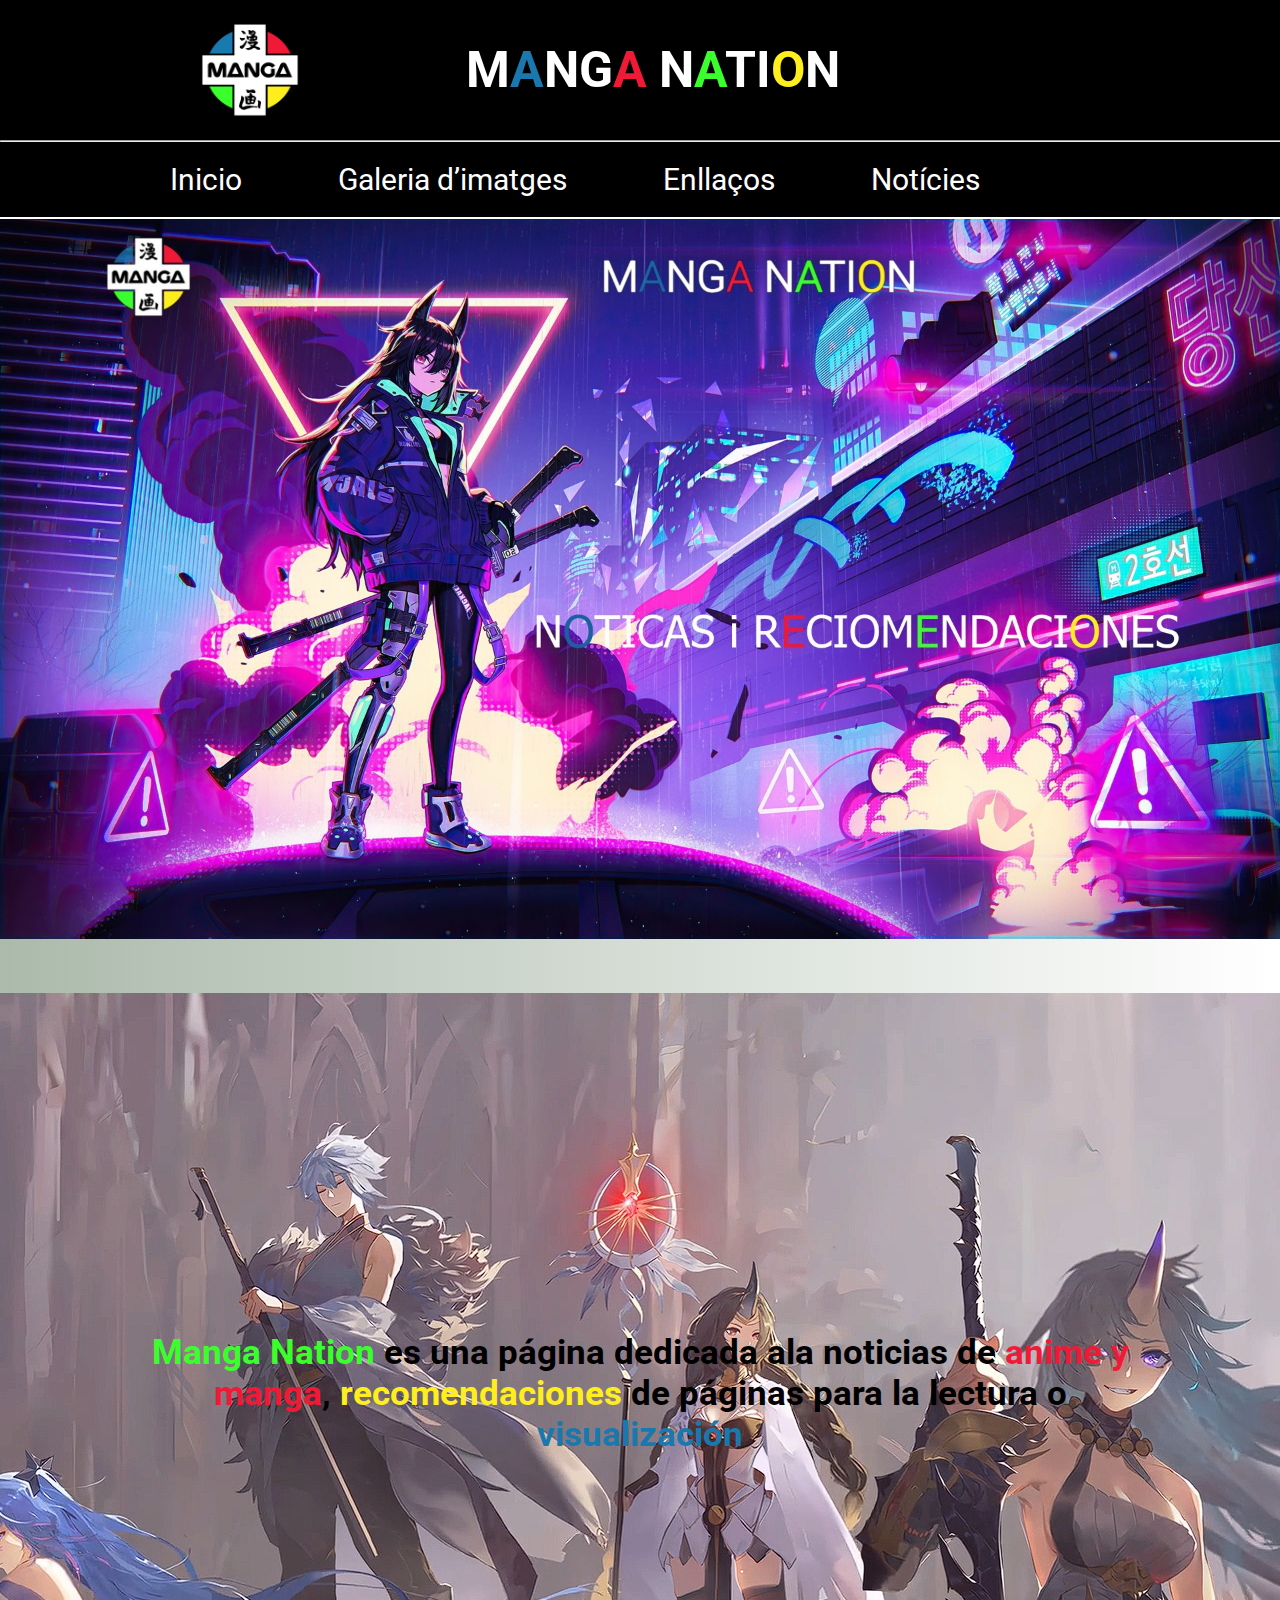
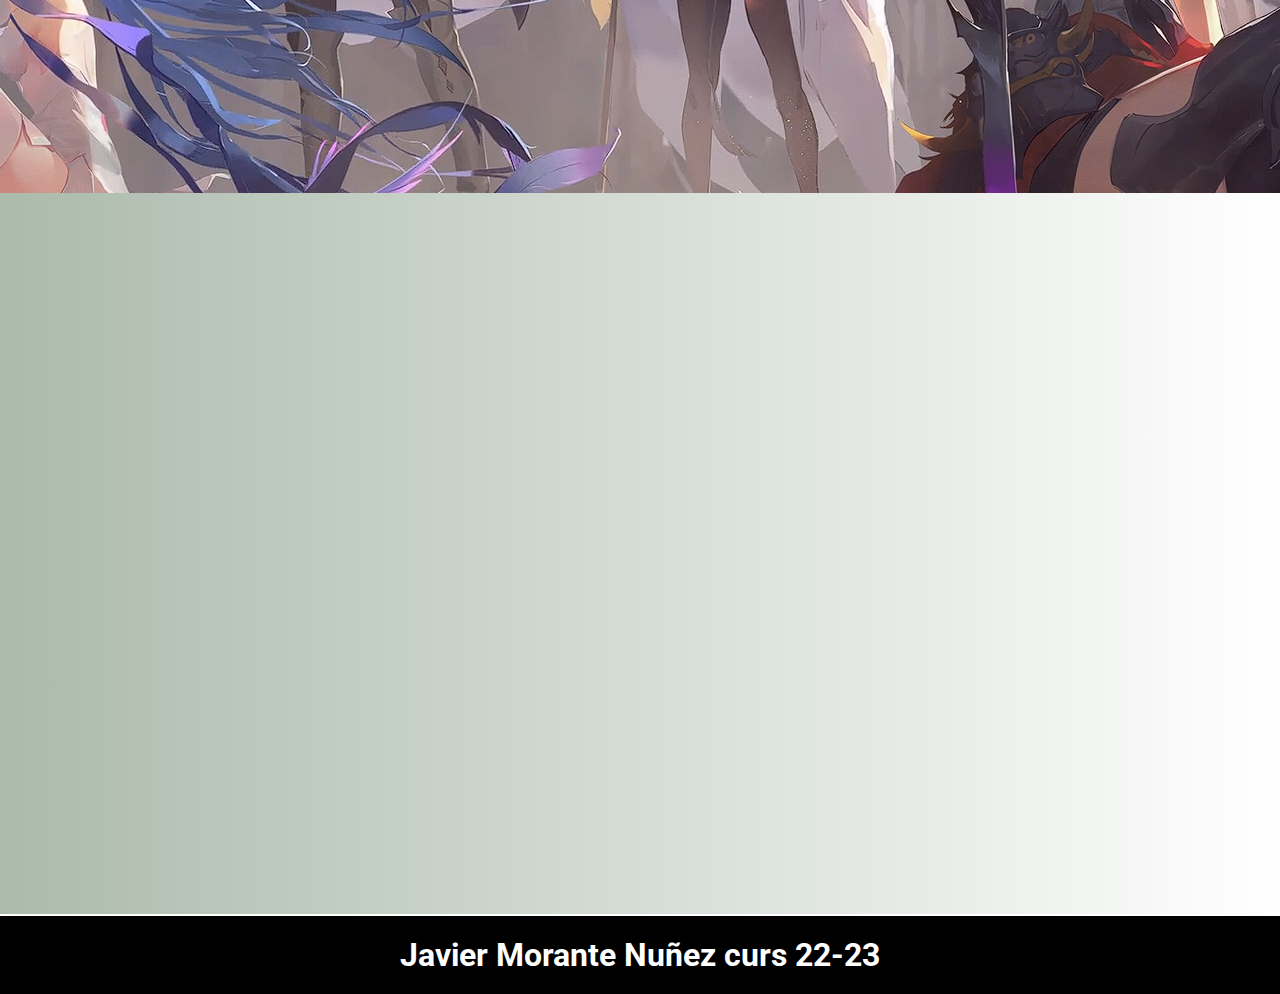
<file: Moduls/M04-LlenguatgeDeMarques/Html_iframes/index.html>
﻿<!DOCTYPE html>
<html lang="es">
<head>
    <meta charset="UTF-8">
    <meta http-equiv="X-UA-Compatible" content="IE=edge">
    <meta name="viewport" content="width=device-width, initial-scale=1.0">
    <title>Manga Nation</title>
    <link rel="stylesheet" href="global_syle.css">
    <link rel="shortcut icon" href="img/logo.png" type="image/x-icon">
    <script src="change.js"></script>
</head>
<body>
    <header id="inici">
        <img src="img/logoe.png" alt="logo" class="logo">
        <h1  class="tittle">M<span class="s1">a</span>ng<span class="s2">a</span> N<span class="s3">a</span>ti<span class="s4">o</span>n</h1>
    </header>
    <hr>
    <nav>
        <ul class="menu">
            <li class="menu_item"><a href="#inici" class="menu_link1" onclick="iniciv()">Inicio</a></li>
            <li class="menu_item"><a href="#inici" class="menu_link2" onclick="galeryv()">Galeria d’imatges</a></li>
            <li class="menu_item"><a href="#inici" class="menu_link3" onclick="enllv()">Enllaços</a></li>
            <li class="menu_item"><a href="#inici" class="menu_link4" onclick="noticiv()">Notícies</a></li>
        </ul>
    </nav>
    <main>
        <iframe src="./ifrmas/inicio/inicio.html" frameborder="0" class="inicio" id="inicio" style="display: block;"></iframe>
        <iframe src="./ifrmas/galery/galery.html" frameborder="0" class="galery" id="galery" style="display: none;"></iframe>
        <iframe src="./ifrmas/enllaços/enllaços.html" frameborder="0" class="enlla" id="enlla" style="display: none;"></iframe>
        <iframe src="./ifrmas/noti/noti.html" frameborder="0" class="notici" id="notici" style="display: none;"></iframe>
    </main>
    <footer>
        <div class="footc">
            <h1>Javier Morante Nuñez curs 22-23</h1>
        </div>
    </footer>
    <script src="change.js"></script>
</body>
</html>
</file>
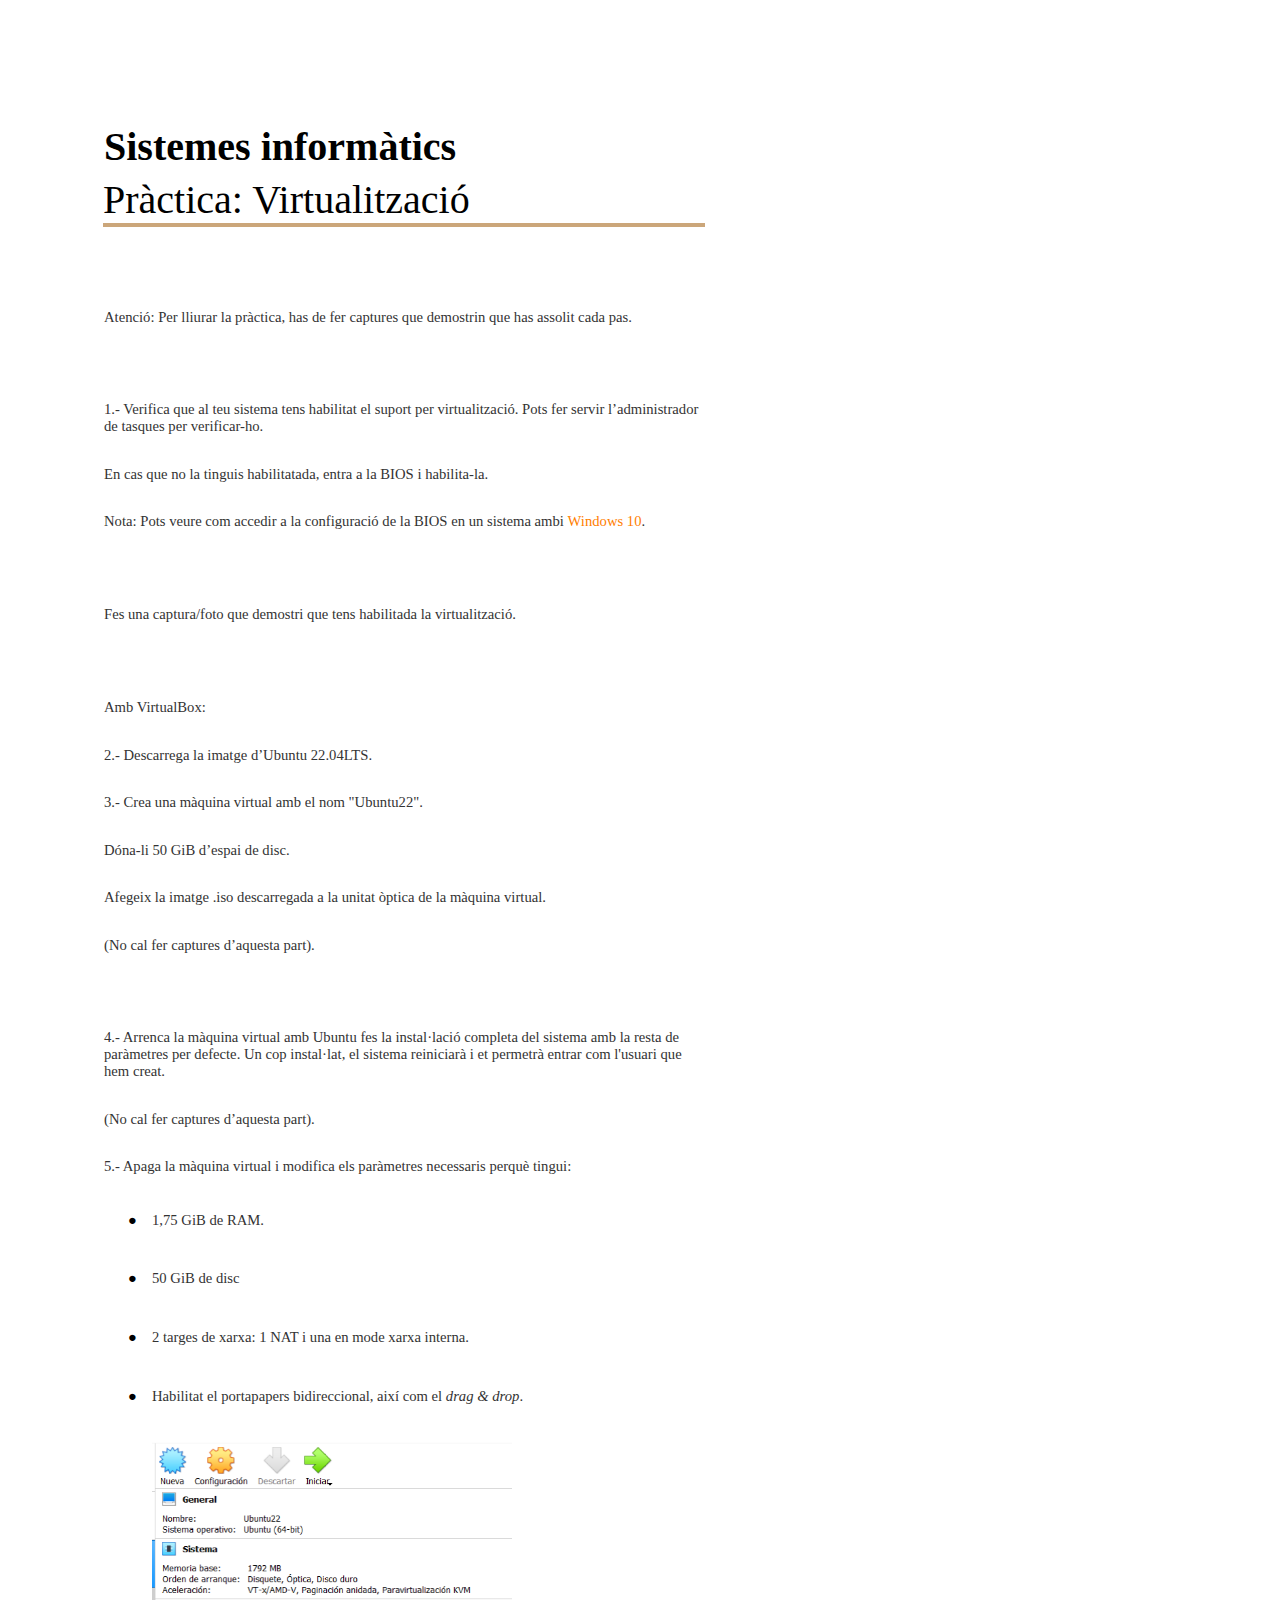
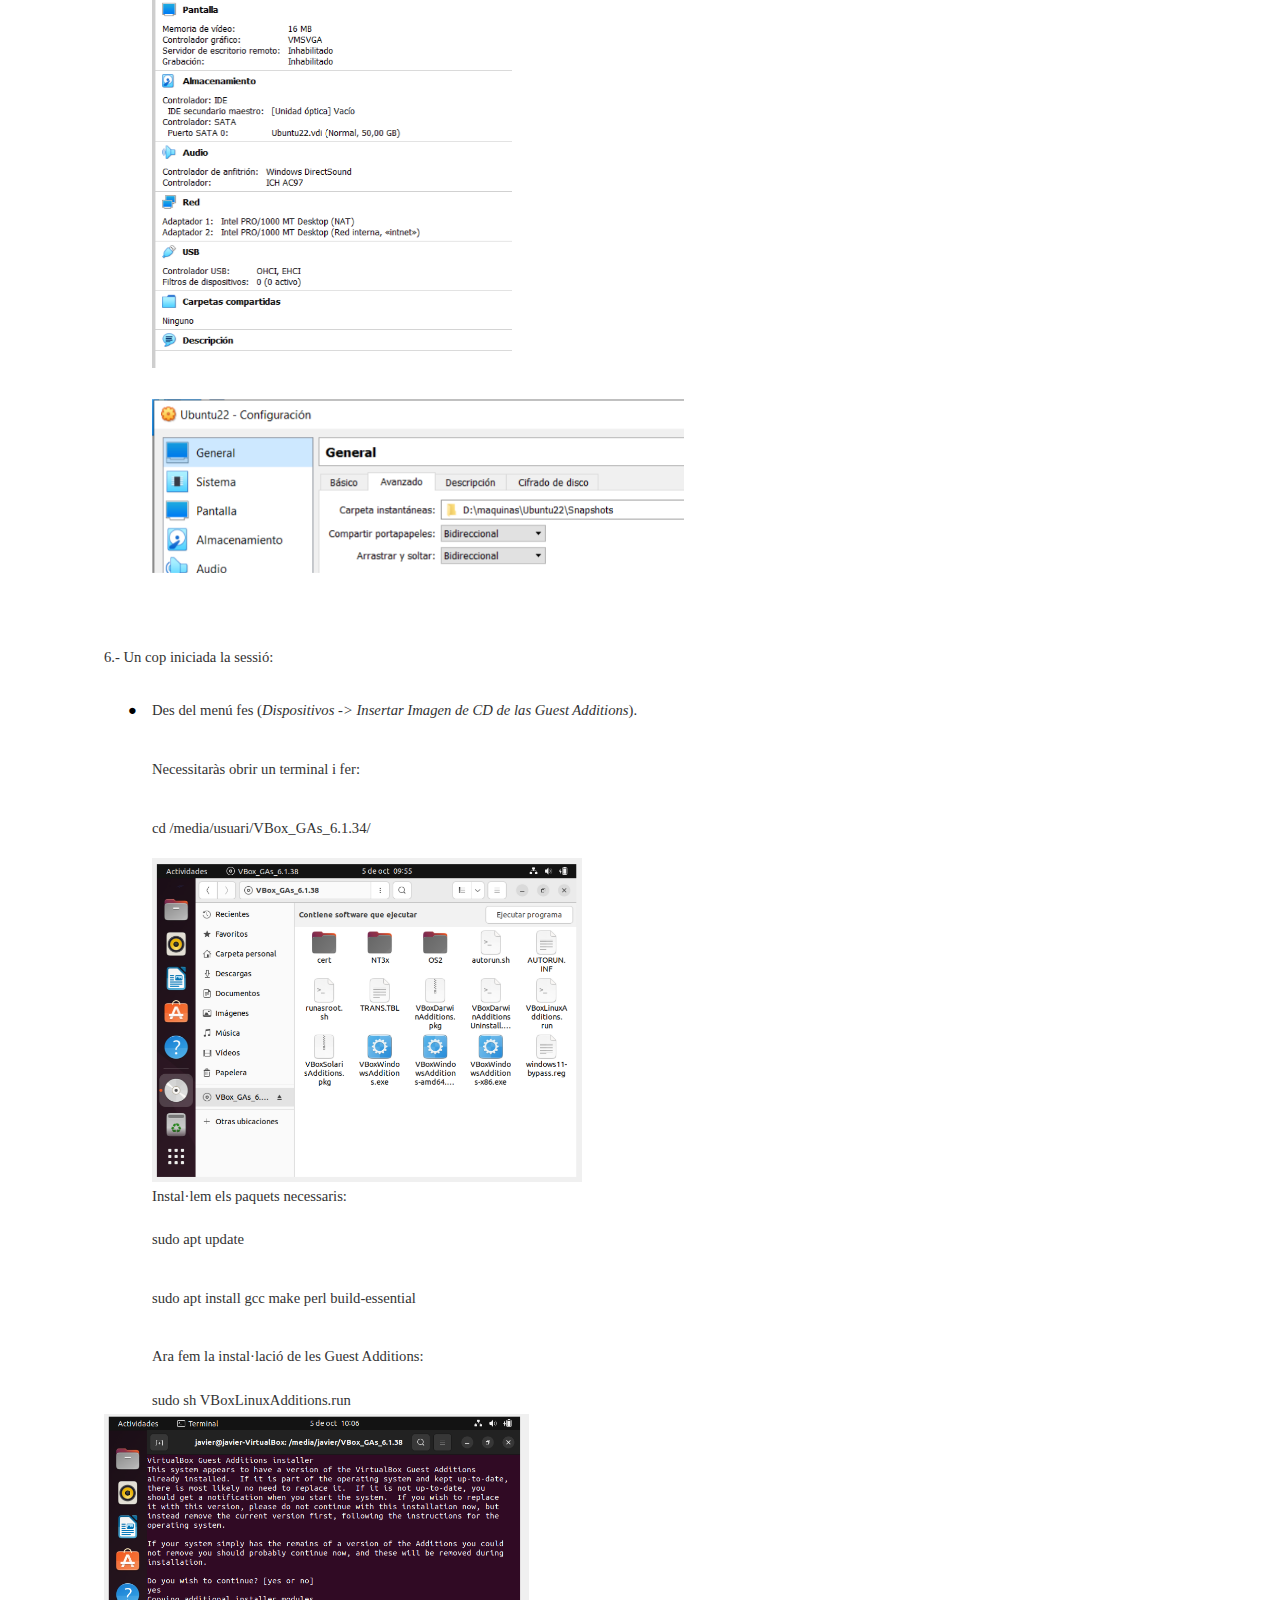
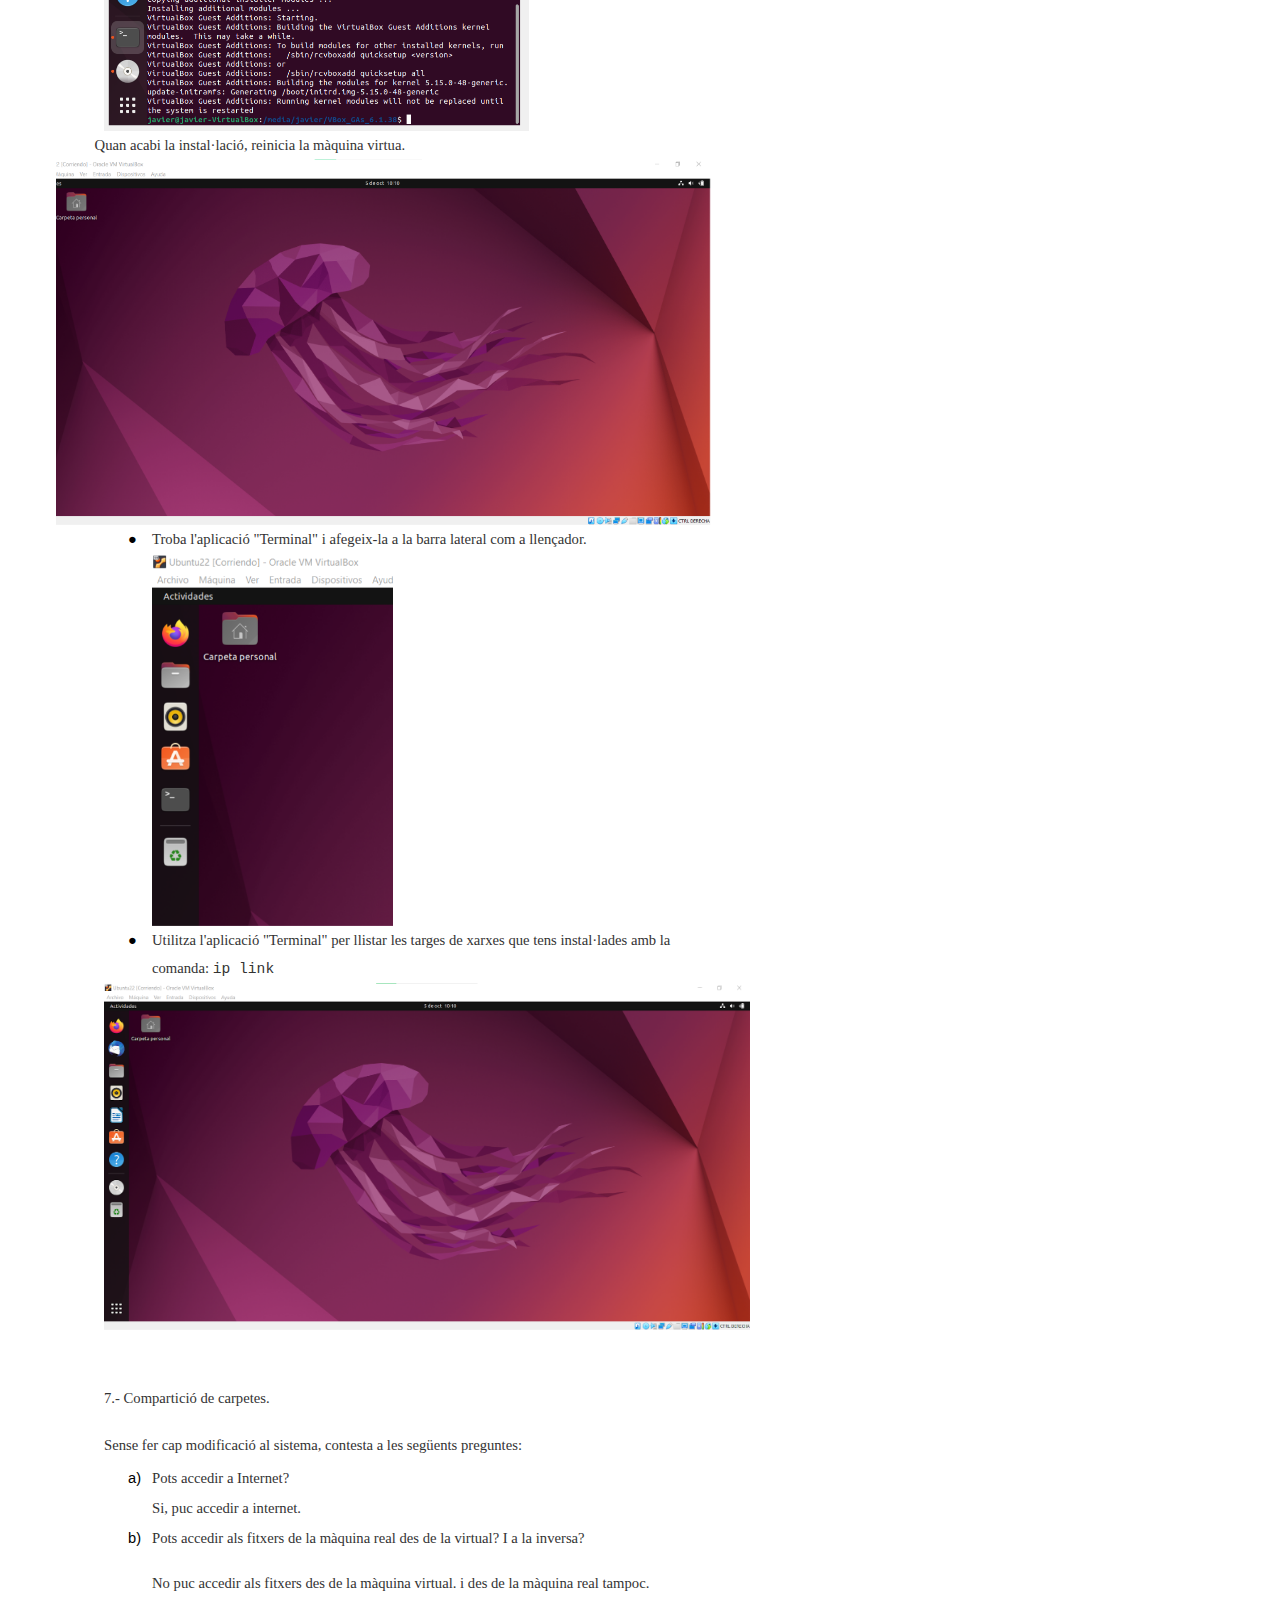
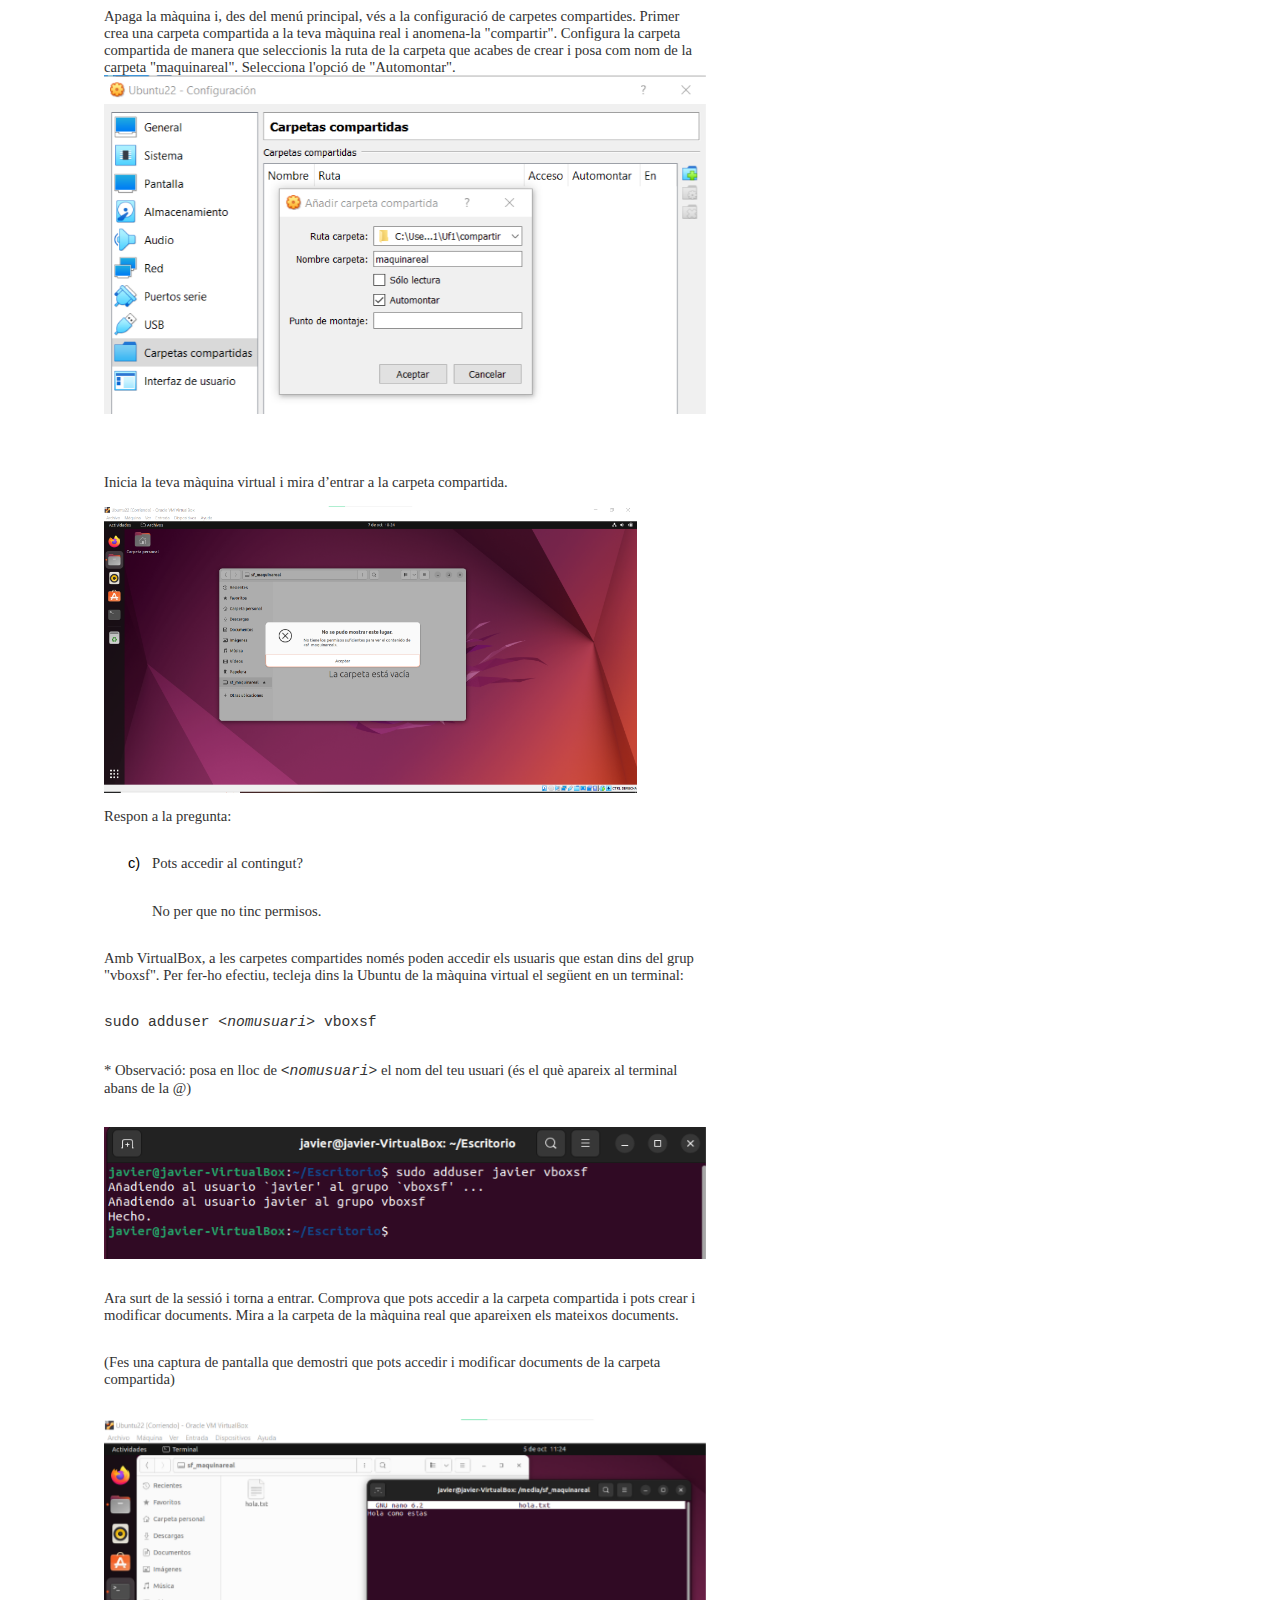
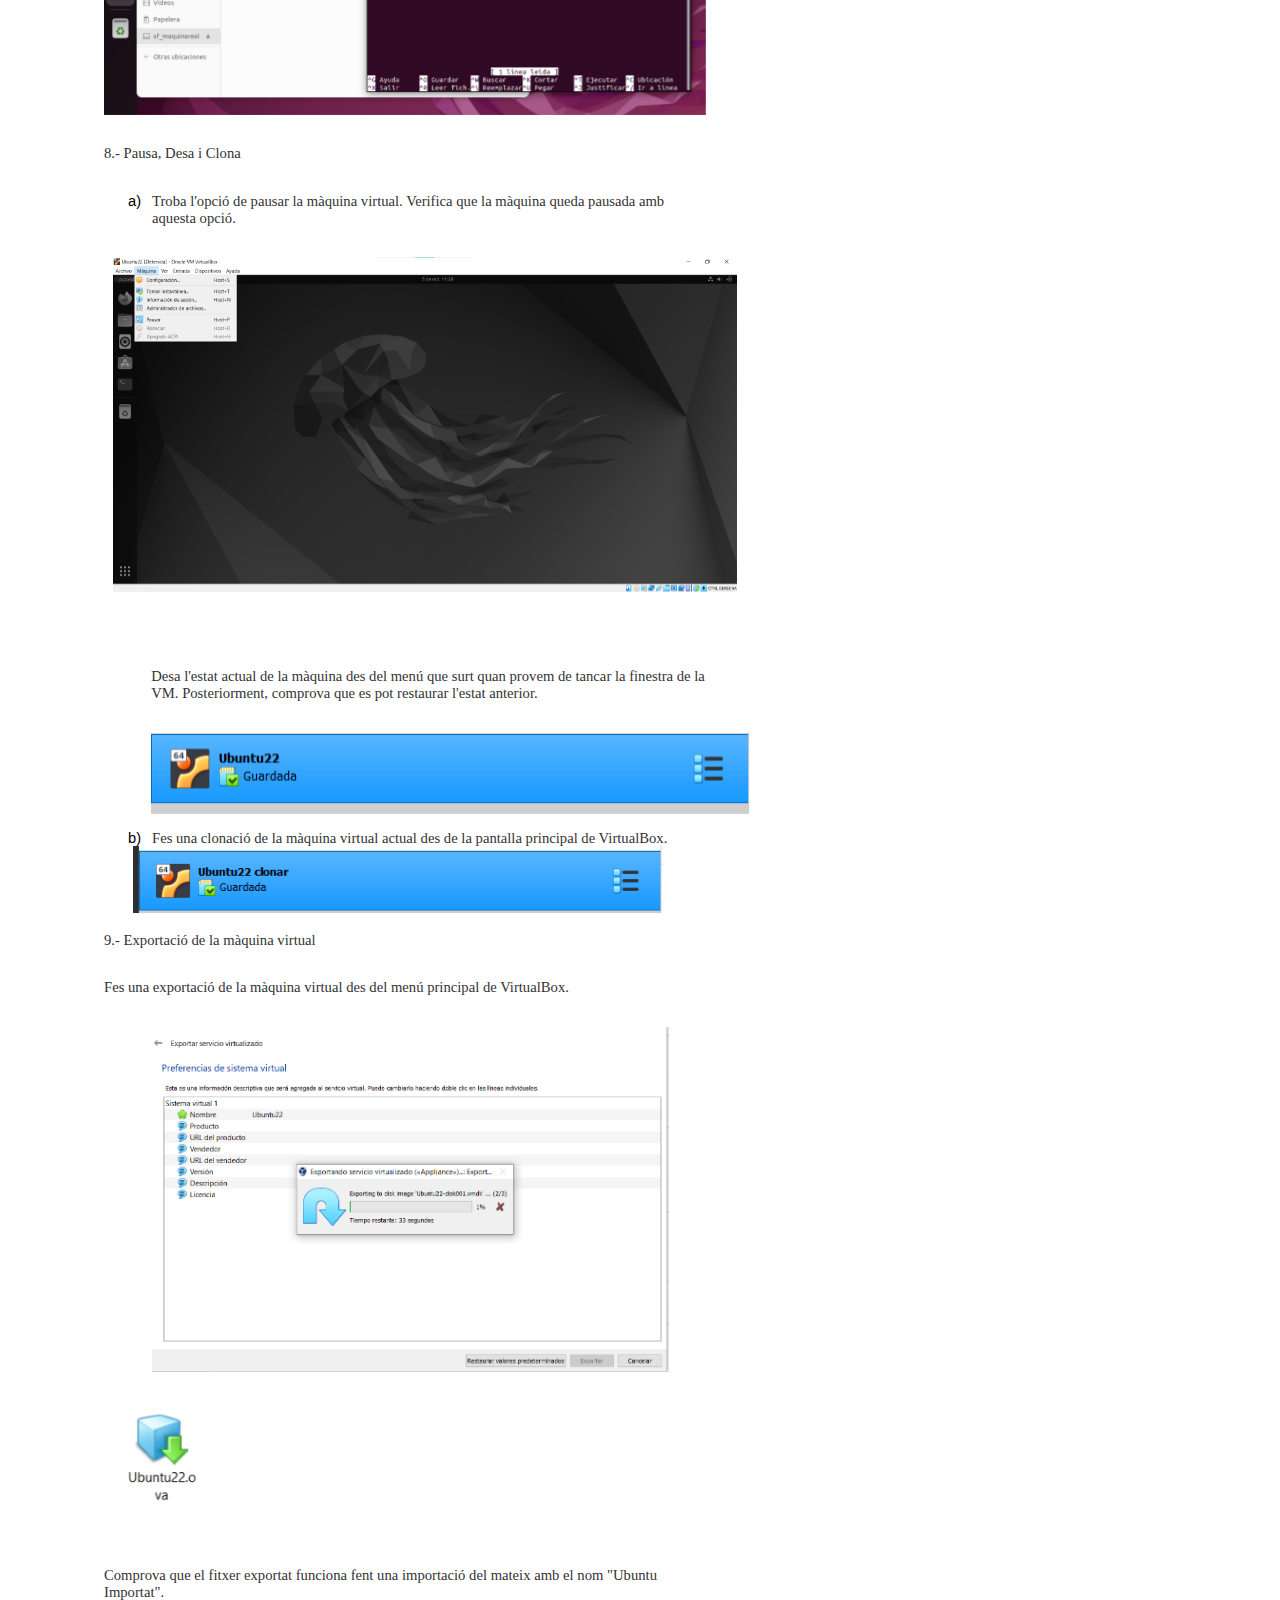
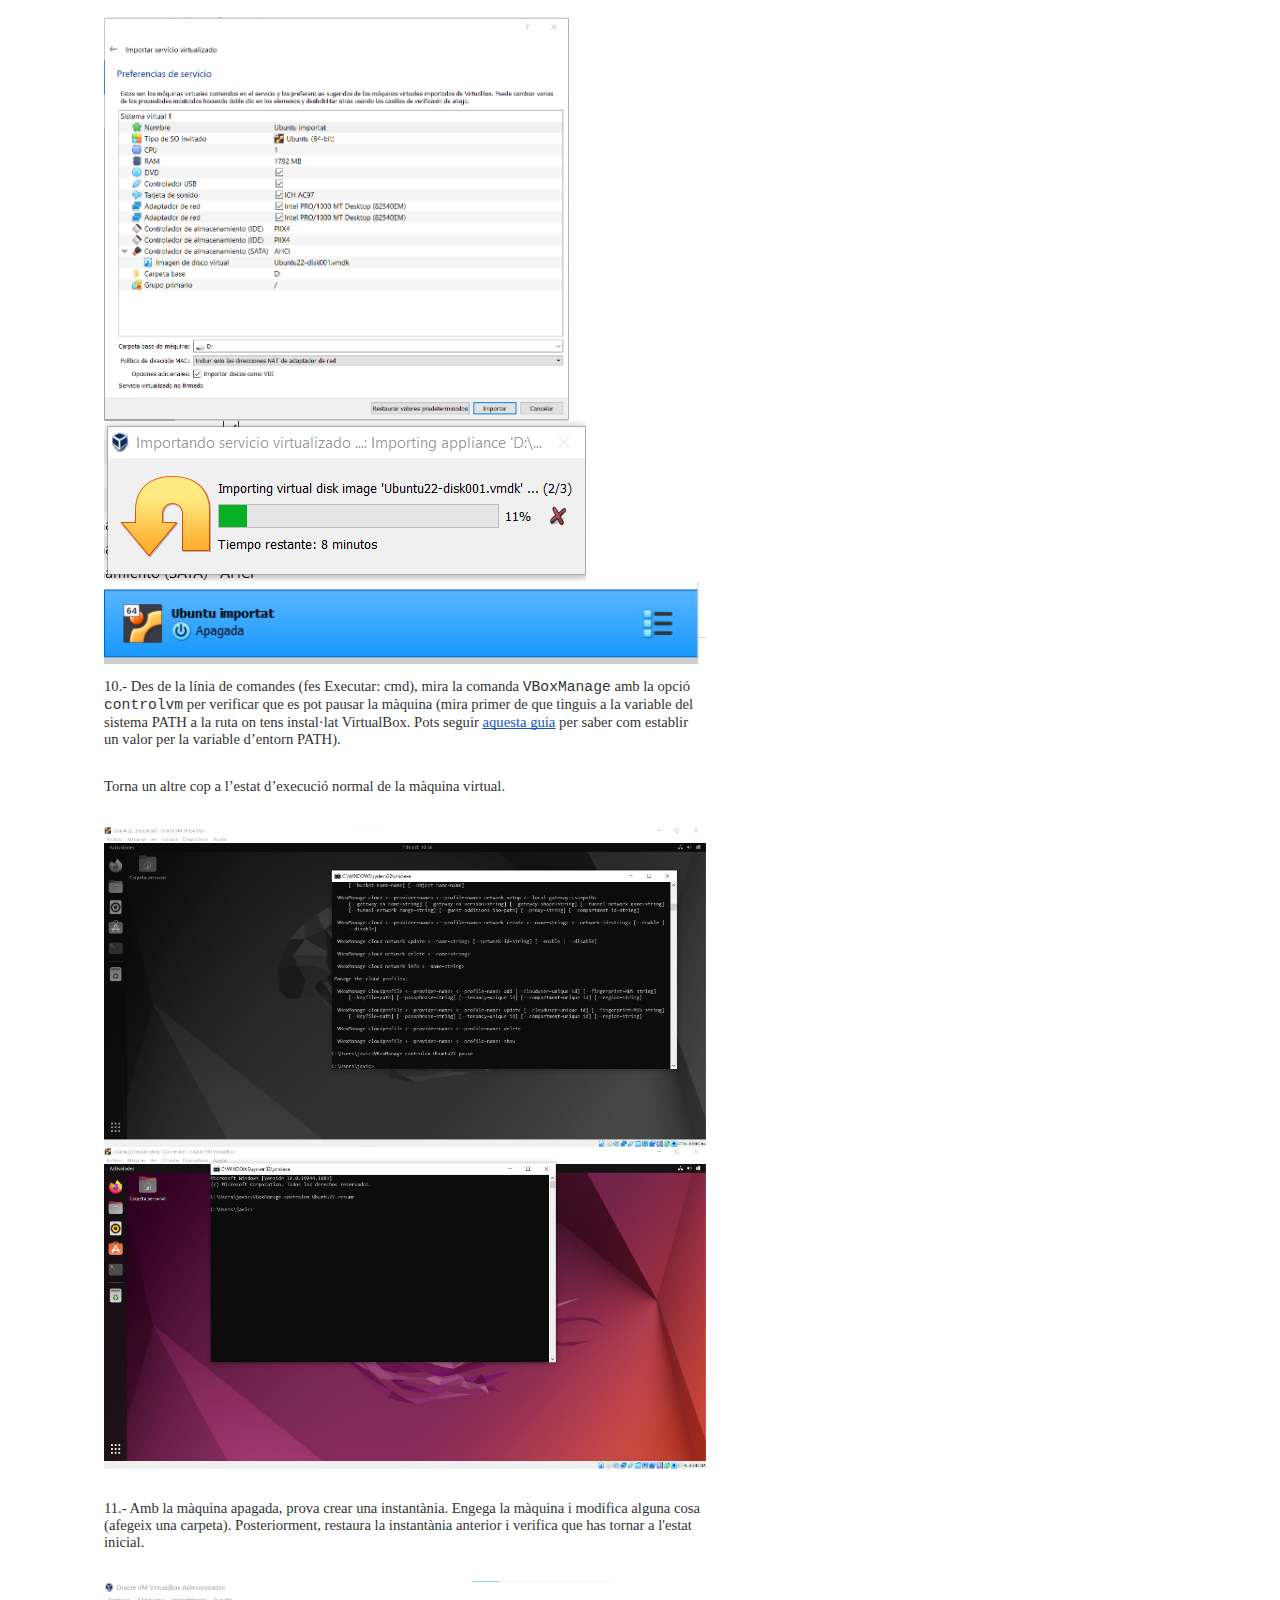
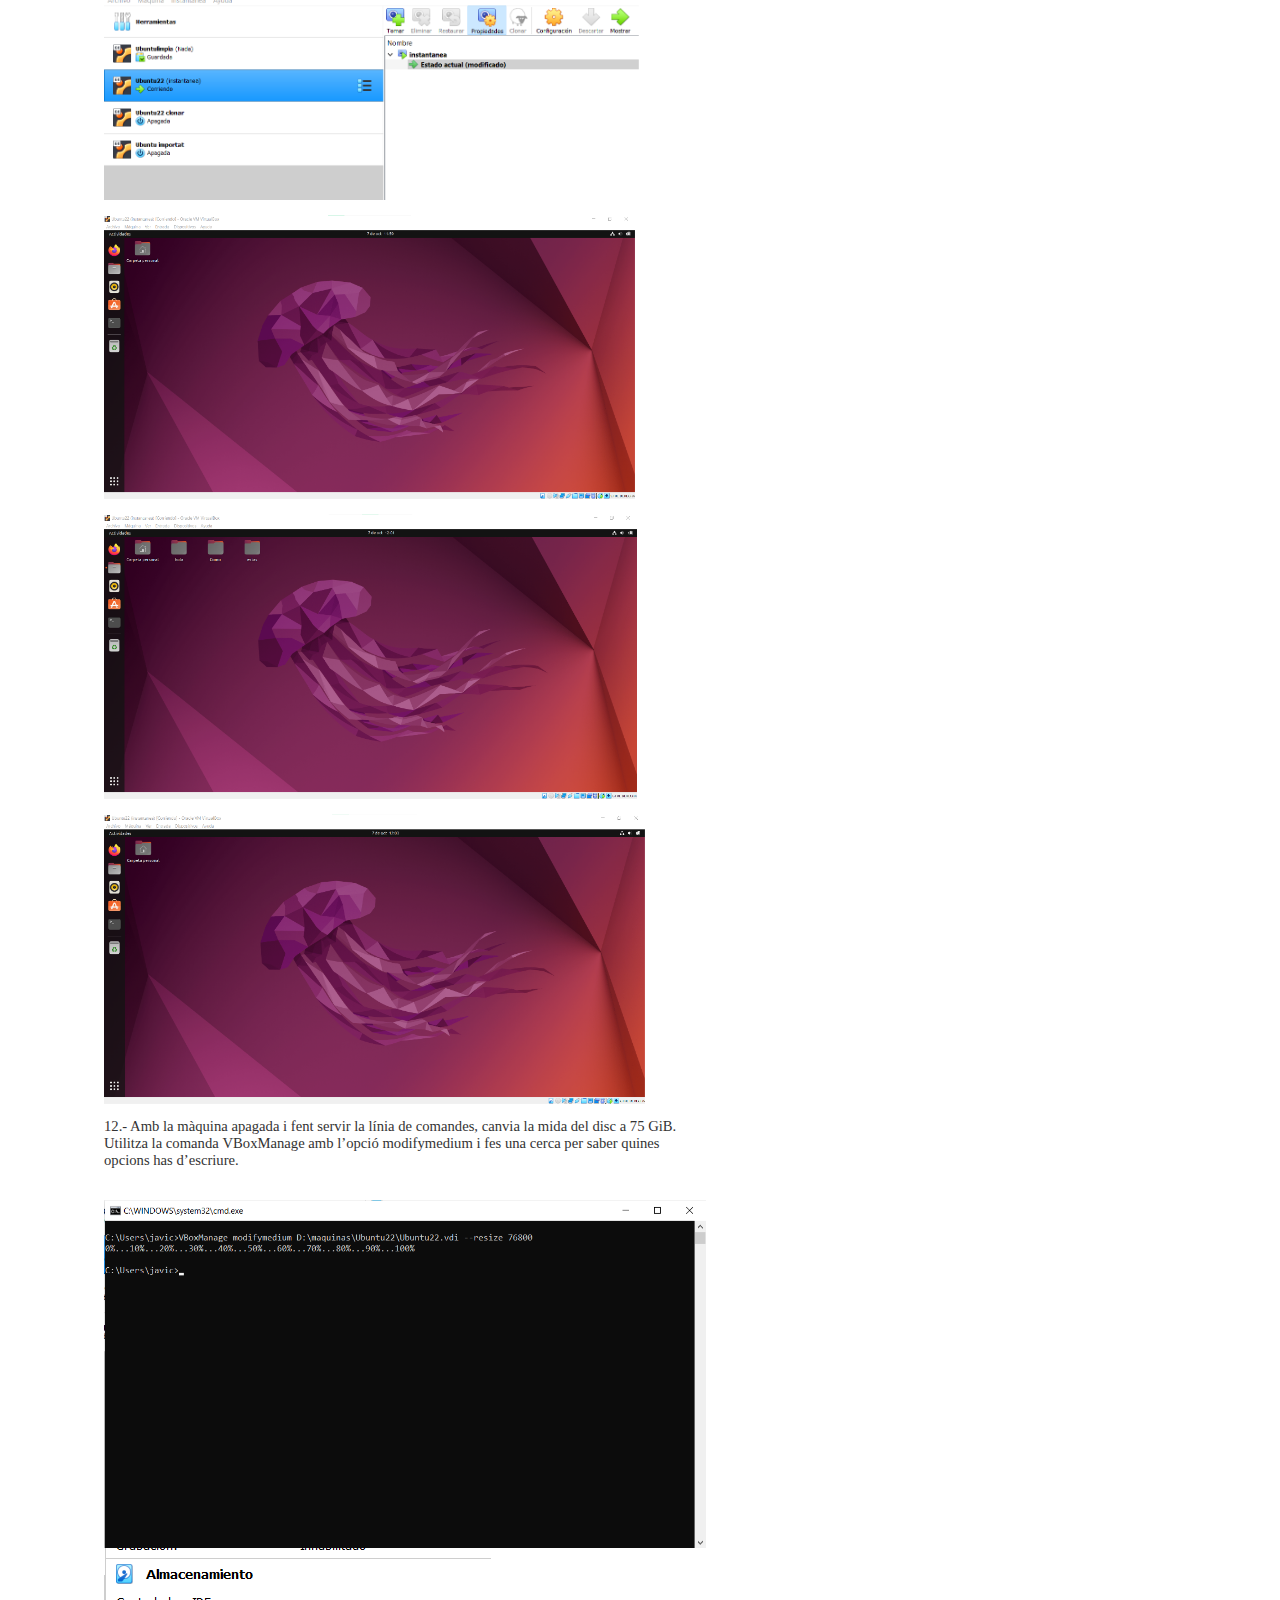
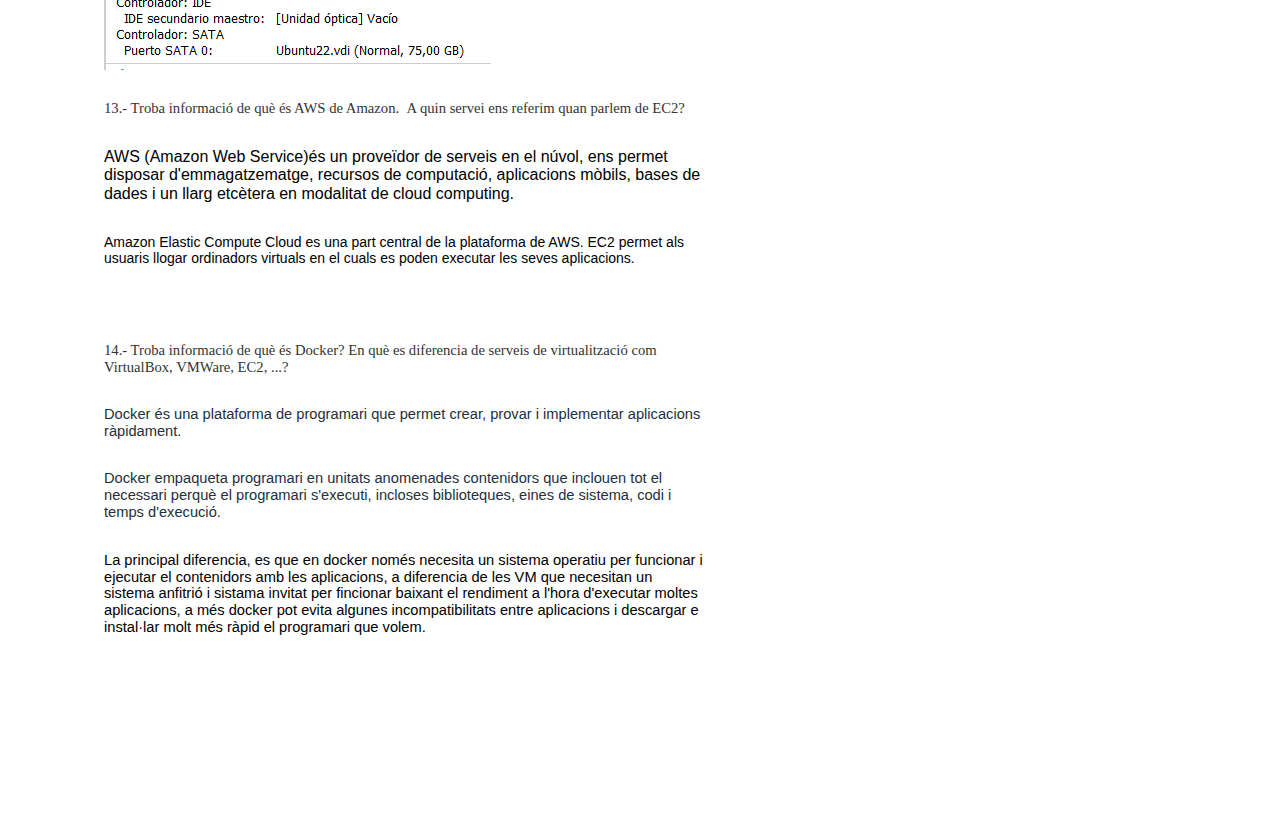
<file: Moduls/M01-SistemasInformatics/UF1/Virtualizacion/Practica_Virtualitzacio.html>
<html><head><meta content="text/html; charset=UTF-8" http-equiv="content-type"><style type="text/css">@import url('https://themes.googleusercontent.com/fonts/css?kit=chteh0fSOiSrmusp8u43YB6aDIeaa5z0r7Tn6H_yW4lUn7Vh0SifPOmIMA97krh6XxuTLnSKRy23hsP74xcROQ');ul.lst-kix_m84nru5275cs-6{list-style-type:none}ul.lst-kix_m84nru5275cs-7{list-style-type:none}ul.lst-kix_m84nru5275cs-8{list-style-type:none}.lst-kix_gzhu85120g54-1>li:before{content:"\0025cb  "}.lst-kix_gzhu85120g54-0>li:before{content:"\0025cf  "}.lst-kix_gzhu85120g54-4>li:before{content:"\0025cb  "}ul.lst-kix_m84nru5275cs-0{list-style-type:none}ul.lst-kix_m84nru5275cs-1{list-style-type:none}.lst-kix_gzhu85120g54-3>li:before{content:"\0025cf  "}ul.lst-kix_m84nru5275cs-2{list-style-type:none}ul.lst-kix_m84nru5275cs-3{list-style-type:none}ul.lst-kix_m84nru5275cs-4{list-style-type:none}ul.lst-kix_m84nru5275cs-5{list-style-type:none}.lst-kix_gzhu85120g54-2>li:before{content:"\0025a0  "}.lst-kix_gzhu85120g54-8>li:before{content:"\0025a0  "}.lst-kix_gzhu85120g54-7>li:before{content:"\0025cb  "}.lst-kix_lscd14sgnld2-3>li{counter-increment:lst-ctn-kix_lscd14sgnld2-3}ol.lst-kix_9b1htayg9g14-4.start{counter-reset:lst-ctn-kix_9b1htayg9g14-4 0}.lst-kix_gzhu85120g54-5>li:before{content:"\0025a0  "}ol.lst-kix_yoxba85bz92n-3.start{counter-reset:lst-ctn-kix_yoxba85bz92n-3 0}.lst-kix_yoxba85bz92n-6>li{counter-increment:lst-ctn-kix_yoxba85bz92n-6}.lst-kix_gzhu85120g54-6>li:before{content:"\0025cf  "}.lst-kix_nmr3xbl5scfm-6>li:before{content:"\0025cf  "}.lst-kix_nmr3xbl5scfm-7>li:before{content:"\0025cb  "}.lst-kix_nmr3xbl5scfm-8>li:before{content:"\0025a0  "}ol.lst-kix_lscd14sgnld2-4.start{counter-reset:lst-ctn-kix_lscd14sgnld2-4 0}ol.lst-kix_e4lhodlqxi5o-7.start{counter-reset:lst-ctn-kix_e4lhodlqxi5o-7 0}.lst-kix_9b1htayg9g14-7>li{counter-increment:lst-ctn-kix_9b1htayg9g14-7}ol.lst-kix_e4lhodlqxi5o-1.start{counter-reset:lst-ctn-kix_e4lhodlqxi5o-1 0}.lst-kix_lscd14sgnld2-1>li{counter-increment:lst-ctn-kix_lscd14sgnld2-1}.lst-kix_9b1htayg9g14-0>li{counter-increment:lst-ctn-kix_9b1htayg9g14-0}.lst-kix_yoxba85bz92n-2>li{counter-increment:lst-ctn-kix_yoxba85bz92n-2}.lst-kix_yoxba85bz92n-8>li{counter-increment:lst-ctn-kix_yoxba85bz92n-8}ol.lst-kix_lscd14sgnld2-3.start{counter-reset:lst-ctn-kix_lscd14sgnld2-3 0}ol.lst-kix_e4lhodlqxi5o-2.start{counter-reset:lst-ctn-kix_e4lhodlqxi5o-2 0}.lst-kix_nmr3xbl5scfm-5>li:before{content:"\0025a0  "}ol.lst-kix_lscd14sgnld2-3{list-style-type:none}ol.lst-kix_lscd14sgnld2-2{list-style-type:none}ol.lst-kix_lscd14sgnld2-1{list-style-type:none}.lst-kix_nmr3xbl5scfm-4>li:before{content:"\0025cb  "}ol.lst-kix_lscd14sgnld2-0{list-style-type:none}.lst-kix_nmr3xbl5scfm-3>li:before{content:"\0025cf  "}ol.lst-kix_lscd14sgnld2-8.start{counter-reset:lst-ctn-kix_lscd14sgnld2-8 0}.lst-kix_nmr3xbl5scfm-0>li:before{content:"\0025cf  "}.lst-kix_nmr3xbl5scfm-2>li:before{content:"\0025a0  "}ol.lst-kix_lscd14sgnld2-8{list-style-type:none}ol.lst-kix_lscd14sgnld2-7{list-style-type:none}ol.lst-kix_lscd14sgnld2-6{list-style-type:none}ol.lst-kix_lscd14sgnld2-5{list-style-type:none}.lst-kix_nmr3xbl5scfm-1>li:before{content:"\0025cb  "}ol.lst-kix_lscd14sgnld2-4{list-style-type:none}.lst-kix_e4lhodlqxi5o-5>li{counter-increment:lst-ctn-kix_e4lhodlqxi5o-5}.lst-kix_e4lhodlqxi5o-2>li{counter-increment:lst-ctn-kix_e4lhodlqxi5o-2}ol.lst-kix_e4lhodlqxi5o-7{list-style-type:none}ol.lst-kix_e4lhodlqxi5o-8{list-style-type:none}ol.lst-kix_yoxba85bz92n-4{list-style-type:none}.lst-kix_q58sroyfr0az-8>li:before{content:"\0025a0  "}ol.lst-kix_yoxba85bz92n-5{list-style-type:none}ol.lst-kix_yoxba85bz92n-6{list-style-type:none}ol.lst-kix_yoxba85bz92n-7{list-style-type:none}ol.lst-kix_yoxba85bz92n-0{list-style-type:none}ol.lst-kix_e4lhodlqxi5o-8.start{counter-reset:lst-ctn-kix_e4lhodlqxi5o-8 0}.lst-kix_q58sroyfr0az-6>li:before{content:"\0025cf  "}ol.lst-kix_yoxba85bz92n-1{list-style-type:none}ol.lst-kix_yoxba85bz92n-2{list-style-type:none}ol.lst-kix_yoxba85bz92n-3{list-style-type:none}ol.lst-kix_e4lhodlqxi5o-0{list-style-type:none}ol.lst-kix_e4lhodlqxi5o-1{list-style-type:none}ol.lst-kix_e4lhodlqxi5o-2{list-style-type:none}ol.lst-kix_e4lhodlqxi5o-3{list-style-type:none}ol.lst-kix_e4lhodlqxi5o-4{list-style-type:none}ol.lst-kix_e4lhodlqxi5o-5.start{counter-reset:lst-ctn-kix_e4lhodlqxi5o-5 0}ol.lst-kix_e4lhodlqxi5o-5{list-style-type:none}ol.lst-kix_e4lhodlqxi5o-6{list-style-type:none}.lst-kix_lscd14sgnld2-4>li:before{content:"(" counter(lst-ctn-kix_lscd14sgnld2-4,lower-roman) ") "}.lst-kix_lscd14sgnld2-2>li:before{content:"" counter(lst-ctn-kix_lscd14sgnld2-2,decimal) ") "}.lst-kix_lscd14sgnld2-0>li:before{content:"" counter(lst-ctn-kix_lscd14sgnld2-0,lower-latin) ") "}ol.lst-kix_yoxba85bz92n-8{list-style-type:none}.lst-kix_e4lhodlqxi5o-6>li{counter-increment:lst-ctn-kix_e4lhodlqxi5o-6}.lst-kix_lscd14sgnld2-7>li{counter-increment:lst-ctn-kix_lscd14sgnld2-7}.lst-kix_9b1htayg9g14-4>li{counter-increment:lst-ctn-kix_9b1htayg9g14-4}ul.lst-kix_q58sroyfr0az-0{list-style-type:none}ol.lst-kix_9b1htayg9g14-8.start{counter-reset:lst-ctn-kix_9b1htayg9g14-8 0}ol.lst-kix_yoxba85bz92n-7.start{counter-reset:lst-ctn-kix_yoxba85bz92n-7 0}ul.lst-kix_nmr3xbl5scfm-2{list-style-type:none}ul.lst-kix_q58sroyfr0az-5{list-style-type:none}.lst-kix_e4lhodlqxi5o-7>li{counter-increment:lst-ctn-kix_e4lhodlqxi5o-7}ol.lst-kix_lscd14sgnld2-0.start{counter-reset:lst-ctn-kix_lscd14sgnld2-0 0}ul.lst-kix_nmr3xbl5scfm-1{list-style-type:none}ul.lst-kix_q58sroyfr0az-6{list-style-type:none}ul.lst-kix_nmr3xbl5scfm-0{list-style-type:none}ul.lst-kix_q58sroyfr0az-7{list-style-type:none}ul.lst-kix_q58sroyfr0az-8{list-style-type:none}ul.lst-kix_nmr3xbl5scfm-6{list-style-type:none}ul.lst-kix_q58sroyfr0az-1{list-style-type:none}ul.lst-kix_nmr3xbl5scfm-5{list-style-type:none}ul.lst-kix_q58sroyfr0az-2{list-style-type:none}ul.lst-kix_nmr3xbl5scfm-4{list-style-type:none}ul.lst-kix_q58sroyfr0az-3{list-style-type:none}ol.lst-kix_e4lhodlqxi5o-6.start{counter-reset:lst-ctn-kix_e4lhodlqxi5o-6 0}ul.lst-kix_nmr3xbl5scfm-3{list-style-type:none}ul.lst-kix_q58sroyfr0az-4{list-style-type:none}.lst-kix_yoxba85bz92n-8>li:before{content:"" counter(lst-ctn-kix_yoxba85bz92n-8,decimal) ". "}ol.lst-kix_yoxba85bz92n-8.start{counter-reset:lst-ctn-kix_yoxba85bz92n-8 0}.lst-kix_e4lhodlqxi5o-1>li{counter-increment:lst-ctn-kix_e4lhodlqxi5o-1}.lst-kix_yoxba85bz92n-4>li:before{content:"(" counter(lst-ctn-kix_yoxba85bz92n-4,lower-roman) ") "}.lst-kix_e4lhodlqxi5o-0>li{counter-increment:lst-ctn-kix_e4lhodlqxi5o-0}ul.lst-kix_nmr3xbl5scfm-8{list-style-type:none}ul.lst-kix_nmr3xbl5scfm-7{list-style-type:none}.lst-kix_9b1htayg9g14-5>li{counter-increment:lst-ctn-kix_9b1htayg9g14-5}.lst-kix_yoxba85bz92n-6>li:before{content:"" counter(lst-ctn-kix_yoxba85bz92n-6,lower-latin) ". "}.lst-kix_q58sroyfr0az-0>li:before{content:"\0025cf  "}.lst-kix_lscd14sgnld2-8>li{counter-increment:lst-ctn-kix_lscd14sgnld2-8}.lst-kix_q58sroyfr0az-2>li:before{content:"\0025a0  "}.lst-kix_lscd14sgnld2-6>li:before{content:"" counter(lst-ctn-kix_lscd14sgnld2-6,lower-latin) ". "}.lst-kix_lscd14sgnld2-2>li{counter-increment:lst-ctn-kix_lscd14sgnld2-2}.lst-kix_lscd14sgnld2-8>li:before{content:"" counter(lst-ctn-kix_lscd14sgnld2-8,decimal) ". "}.lst-kix_q58sroyfr0az-4>li:before{content:"\0025cb  "}.lst-kix_yoxba85bz92n-2>li:before{content:"" counter(lst-ctn-kix_yoxba85bz92n-2,decimal) ") "}.lst-kix_yoxba85bz92n-4>li{counter-increment:lst-ctn-kix_yoxba85bz92n-4}.lst-kix_yoxba85bz92n-0>li:before{content:"" counter(lst-ctn-kix_yoxba85bz92n-0,lower-latin) ") "}.lst-kix_9b1htayg9g14-2>li:before{content:"" counter(lst-ctn-kix_9b1htayg9g14-2,decimal) ") "}.lst-kix_e4lhodlqxi5o-5>li:before{content:"(" counter(lst-ctn-kix_e4lhodlqxi5o-5,decimal) ") "}.lst-kix_e4lhodlqxi5o-6>li:before{content:"" counter(lst-ctn-kix_e4lhodlqxi5o-6,lower-latin) ". "}.lst-kix_9b1htayg9g14-1>li:before{content:"" counter(lst-ctn-kix_9b1htayg9g14-1,lower-roman) ") "}.lst-kix_e4lhodlqxi5o-4>li:before{content:"(" counter(lst-ctn-kix_e4lhodlqxi5o-4,lower-roman) ") "}.lst-kix_e4lhodlqxi5o-8>li:before{content:"" counter(lst-ctn-kix_e4lhodlqxi5o-8,decimal) ". "}.lst-kix_9b1htayg9g14-0>li:before{content:"" counter(lst-ctn-kix_9b1htayg9g14-0,lower-latin) ") "}.lst-kix_9b1htayg9g14-4>li:before{content:"(" counter(lst-ctn-kix_9b1htayg9g14-4,lower-roman) ") "}ol.lst-kix_9b1htayg9g14-1.start{counter-reset:lst-ctn-kix_9b1htayg9g14-1 0}.lst-kix_9b1htayg9g14-5>li:before{content:"(" counter(lst-ctn-kix_9b1htayg9g14-5,decimal) ") "}.lst-kix_e4lhodlqxi5o-7>li:before{content:"" counter(lst-ctn-kix_e4lhodlqxi5o-7,lower-roman) ". "}.lst-kix_9b1htayg9g14-6>li:before{content:"" counter(lst-ctn-kix_9b1htayg9g14-6,lower-latin) ". "}.lst-kix_yoxba85bz92n-5>li{counter-increment:lst-ctn-kix_yoxba85bz92n-5}.lst-kix_9b1htayg9g14-7>li:before{content:"" counter(lst-ctn-kix_9b1htayg9g14-7,lower-roman) ". "}ol.lst-kix_yoxba85bz92n-6.start{counter-reset:lst-ctn-kix_yoxba85bz92n-6 0}.lst-kix_9b1htayg9g14-8>li{counter-increment:lst-ctn-kix_9b1htayg9g14-8}.lst-kix_9b1htayg9g14-8>li:before{content:"" counter(lst-ctn-kix_9b1htayg9g14-8,decimal) ". "}.lst-kix_2rpgr25m7odf-2>li:before{content:"\0025a0  "}.lst-kix_2rpgr25m7odf-1>li:before{content:"\0025cb  "}.lst-kix_2rpgr25m7odf-3>li:before{content:"\0025cf  "}.lst-kix_imxdyhpbdzde-7>li:before{content:"\0025cb  "}.lst-kix_imxdyhpbdzde-6>li:before{content:"\0025cf  "}.lst-kix_yoxba85bz92n-3>li{counter-increment:lst-ctn-kix_yoxba85bz92n-3}ol.lst-kix_lscd14sgnld2-1.start{counter-reset:lst-ctn-kix_lscd14sgnld2-1 0}.lst-kix_imxdyhpbdzde-4>li:before{content:"\0025cb  "}.lst-kix_imxdyhpbdzde-3>li:before{content:"\0025cf  "}.lst-kix_imxdyhpbdzde-5>li:before{content:"\0025a0  "}.lst-kix_2rpgr25m7odf-0>li:before{content:"\0025cf  "}ol.lst-kix_yoxba85bz92n-0.start{counter-reset:lst-ctn-kix_yoxba85bz92n-0 0}.lst-kix_m84nru5275cs-1>li:before{content:"\0025cb  "}.lst-kix_imxdyhpbdzde-0>li:before{content:"\0025cf  "}.lst-kix_m84nru5275cs-0>li:before{content:"\0025cf  "}.lst-kix_m84nru5275cs-2>li:before{content:"\0025a0  "}.lst-kix_imxdyhpbdzde-1>li:before{content:"\0025cb  "}.lst-kix_imxdyhpbdzde-2>li:before{content:"\0025a0  "}ol.lst-kix_e4lhodlqxi5o-4.start{counter-reset:lst-ctn-kix_e4lhodlqxi5o-4 0}.lst-kix_lscd14sgnld2-4>li{counter-increment:lst-ctn-kix_lscd14sgnld2-4}.lst-kix_m84nru5275cs-4>li:before{content:"\0025cb  "}.lst-kix_m84nru5275cs-3>li:before{content:"\0025cf  "}ol.lst-kix_lscd14sgnld2-7.start{counter-reset:lst-ctn-kix_lscd14sgnld2-7 0}.lst-kix_m84nru5275cs-8>li:before{content:"\0025a0  "}ul.lst-kix_2rpgr25m7odf-4{list-style-type:none}.lst-kix_m84nru5275cs-5>li:before{content:"\0025a0  "}ul.lst-kix_2rpgr25m7odf-5{list-style-type:none}ul.lst-kix_2rpgr25m7odf-6{list-style-type:none}.lst-kix_m84nru5275cs-6>li:before{content:"\0025cf  "}ul.lst-kix_2rpgr25m7odf-7{list-style-type:none}ul.lst-kix_2rpgr25m7odf-0{list-style-type:none}.lst-kix_m84nru5275cs-7>li:before{content:"\0025cb  "}ul.lst-kix_2rpgr25m7odf-1{list-style-type:none}ol.lst-kix_9b1htayg9g14-6.start{counter-reset:lst-ctn-kix_9b1htayg9g14-6 0}ul.lst-kix_2rpgr25m7odf-2{list-style-type:none}.lst-kix_9b1htayg9g14-6>li{counter-increment:lst-ctn-kix_9b1htayg9g14-6}.lst-kix_lscd14sgnld2-0>li{counter-increment:lst-ctn-kix_lscd14sgnld2-0}ul.lst-kix_2rpgr25m7odf-3{list-style-type:none}ol.lst-kix_e4lhodlqxi5o-3.start{counter-reset:lst-ctn-kix_e4lhodlqxi5o-3 0}ul.lst-kix_2rpgr25m7odf-8{list-style-type:none}.lst-kix_lscd14sgnld2-6>li{counter-increment:lst-ctn-kix_lscd14sgnld2-6}.lst-kix_2rpgr25m7odf-6>li:before{content:"\0025cf  "}ol.lst-kix_9b1htayg9g14-7.start{counter-reset:lst-ctn-kix_9b1htayg9g14-7 0}.lst-kix_2rpgr25m7odf-5>li:before{content:"\0025a0  "}.lst-kix_2rpgr25m7odf-4>li:before{content:"\0025cb  "}.lst-kix_2rpgr25m7odf-7>li:before{content:"\0025cb  "}.lst-kix_2rpgr25m7odf-8>li:before{content:"\0025a0  "}ol.lst-kix_yoxba85bz92n-5.start{counter-reset:lst-ctn-kix_yoxba85bz92n-5 0}ol.lst-kix_9b1htayg9g14-0.start{counter-reset:lst-ctn-kix_9b1htayg9g14-0 0}.lst-kix_e4lhodlqxi5o-0>li:before{content:"" counter(lst-ctn-kix_e4lhodlqxi5o-0,lower-latin) ") "}.lst-kix_e4lhodlqxi5o-8>li{counter-increment:lst-ctn-kix_e4lhodlqxi5o-8}.lst-kix_e4lhodlqxi5o-1>li:before{content:"" counter(lst-ctn-kix_e4lhodlqxi5o-1,lower-roman) ") "}.lst-kix_e4lhodlqxi5o-2>li:before{content:"" counter(lst-ctn-kix_e4lhodlqxi5o-2,decimal) ") "}.lst-kix_e4lhodlqxi5o-3>li:before{content:"(" counter(lst-ctn-kix_e4lhodlqxi5o-3,lower-latin) ") "}ol.lst-kix_lscd14sgnld2-2.start{counter-reset:lst-ctn-kix_lscd14sgnld2-2 0}.lst-kix_9b1htayg9g14-3>li{counter-increment:lst-ctn-kix_9b1htayg9g14-3}.lst-kix_e4lhodlqxi5o-4>li{counter-increment:lst-ctn-kix_e4lhodlqxi5o-4}ol.lst-kix_lscd14sgnld2-5.start{counter-reset:lst-ctn-kix_lscd14sgnld2-5 0}.lst-kix_q58sroyfr0az-7>li:before{content:"\0025cb  "}.lst-kix_q58sroyfr0az-5>li:before{content:"\0025a0  "}.lst-kix_9b1htayg9g14-2>li{counter-increment:lst-ctn-kix_9b1htayg9g14-2}ol.lst-kix_e4lhodlqxi5o-0.start{counter-reset:lst-ctn-kix_e4lhodlqxi5o-0 0}ol.lst-kix_9b1htayg9g14-2.start{counter-reset:lst-ctn-kix_9b1htayg9g14-2 0}.lst-kix_lscd14sgnld2-3>li:before{content:"(" counter(lst-ctn-kix_lscd14sgnld2-3,lower-latin) ") "}.lst-kix_yoxba85bz92n-0>li{counter-increment:lst-ctn-kix_yoxba85bz92n-0}.lst-kix_e4lhodlqxi5o-3>li{counter-increment:lst-ctn-kix_e4lhodlqxi5o-3}.lst-kix_lscd14sgnld2-1>li:before{content:"" counter(lst-ctn-kix_lscd14sgnld2-1,lower-roman) ") "}ol.lst-kix_yoxba85bz92n-4.start{counter-reset:lst-ctn-kix_yoxba85bz92n-4 0}.lst-kix_9b1htayg9g14-1>li{counter-increment:lst-ctn-kix_9b1htayg9g14-1}ol.lst-kix_9b1htayg9g14-5.start{counter-reset:lst-ctn-kix_9b1htayg9g14-5 0}ul.lst-kix_gzhu85120g54-5{list-style-type:none}ul.lst-kix_gzhu85120g54-6{list-style-type:none}ul.lst-kix_gzhu85120g54-7{list-style-type:none}ol.lst-kix_9b1htayg9g14-3.start{counter-reset:lst-ctn-kix_9b1htayg9g14-3 0}ul.lst-kix_gzhu85120g54-8{list-style-type:none}ol.lst-kix_yoxba85bz92n-1.start{counter-reset:lst-ctn-kix_yoxba85bz92n-1 0}ul.lst-kix_gzhu85120g54-0{list-style-type:none}ul.lst-kix_gzhu85120g54-1{list-style-type:none}ul.lst-kix_gzhu85120g54-2{list-style-type:none}ul.lst-kix_gzhu85120g54-3{list-style-type:none}ul.lst-kix_gzhu85120g54-4{list-style-type:none}.lst-kix_yoxba85bz92n-3>li:before{content:"(" counter(lst-ctn-kix_yoxba85bz92n-3,lower-latin) ") "}.lst-kix_yoxba85bz92n-5>li:before{content:"(" counter(lst-ctn-kix_yoxba85bz92n-5,decimal) ") "}ul.lst-kix_imxdyhpbdzde-0{list-style-type:none}ul.lst-kix_imxdyhpbdzde-2{list-style-type:none}ul.lst-kix_imxdyhpbdzde-1{list-style-type:none}ul.lst-kix_imxdyhpbdzde-4{list-style-type:none}.lst-kix_yoxba85bz92n-7>li:before{content:"" counter(lst-ctn-kix_yoxba85bz92n-7,lower-roman) ". "}ul.lst-kix_imxdyhpbdzde-3{list-style-type:none}ul.lst-kix_imxdyhpbdzde-6{list-style-type:none}ul.lst-kix_imxdyhpbdzde-5{list-style-type:none}ul.lst-kix_imxdyhpbdzde-8{list-style-type:none}ul.lst-kix_imxdyhpbdzde-7{list-style-type:none}ol.lst-kix_yoxba85bz92n-2.start{counter-reset:lst-ctn-kix_yoxba85bz92n-2 0}.lst-kix_imxdyhpbdzde-8>li:before{content:"\0025a0  "}.lst-kix_lscd14sgnld2-5>li:before{content:"(" counter(lst-ctn-kix_lscd14sgnld2-5,decimal) ") "}.lst-kix_lscd14sgnld2-5>li{counter-increment:lst-ctn-kix_lscd14sgnld2-5}ol.lst-kix_lscd14sgnld2-6.start{counter-reset:lst-ctn-kix_lscd14sgnld2-6 0}.lst-kix_q58sroyfr0az-1>li:before{content:"\0025cb  "}.lst-kix_q58sroyfr0az-3>li:before{content:"\0025cf  "}.lst-kix_lscd14sgnld2-7>li:before{content:"" counter(lst-ctn-kix_lscd14sgnld2-7,lower-roman) ". "}.lst-kix_yoxba85bz92n-1>li:before{content:"" counter(lst-ctn-kix_yoxba85bz92n-1,lower-roman) ") "}li.li-bullet-0:before{margin-left:-18pt;white-space:nowrap;display:inline-block;min-width:18pt}ol.lst-kix_9b1htayg9g14-7{list-style-type:none}ol.lst-kix_9b1htayg9g14-8{list-style-type:none}ol.lst-kix_9b1htayg9g14-5{list-style-type:none}ol.lst-kix_9b1htayg9g14-6{list-style-type:none}ol.lst-kix_9b1htayg9g14-3{list-style-type:none}ol.lst-kix_9b1htayg9g14-4{list-style-type:none}.lst-kix_yoxba85bz92n-7>li{counter-increment:lst-ctn-kix_yoxba85bz92n-7}ol.lst-kix_9b1htayg9g14-1{list-style-type:none}ol.lst-kix_9b1htayg9g14-2{list-style-type:none}ol.lst-kix_9b1htayg9g14-0{list-style-type:none}.lst-kix_9b1htayg9g14-3>li:before{content:"(" counter(lst-ctn-kix_9b1htayg9g14-3,lower-latin) ") "}.lst-kix_yoxba85bz92n-1>li{counter-increment:lst-ctn-kix_yoxba85bz92n-1}ol{margin:0;padding:0}table td,table th{padding:0}.c3{background-color:#ffffff;margin-left:36pt;padding-top:0pt;padding-left:0pt;padding-bottom:0pt;line-height:1.15;orphans:2;widows:2;text-align:left}.c0{background-color:#ffffff;margin-left:36pt;padding-top:0pt;padding-left:0pt;padding-bottom:10pt;line-height:1.15;orphans:2;widows:2;text-align:left}.c23{margin-left:-0.8pt;padding-top:10pt;text-indent:0.8pt;padding-bottom:0pt;line-height:1.5;orphans:2;widows:2;text-align:left}.c7{background-color:#ffffff;padding-top:11pt;padding-bottom:12pt;line-height:1.15;orphans:2;widows:2;text-align:left;height:11pt}.c11{margin-left:36pt;padding-top:0pt;padding-left:0pt;padding-bottom:0pt;line-height:1.9090909090909092;orphans:2;widows:2;text-align:left}.c8{margin-left:36pt;padding-top:11pt;padding-left:0pt;padding-bottom:12pt;line-height:1.9090909090909092;orphans:2;widows:2;text-align:left}.c6{background-color:#ffffff;padding-top:0pt;padding-bottom:0pt;line-height:1.15;orphans:2;widows:2;text-align:left}.c27{color:#000000;font-weight:700;text-decoration:none;vertical-align:baseline;font-size:30pt;font-family:"Ubuntu";font-style:normal}.c10{background-color:#ffffff;padding-top:11pt;padding-bottom:12pt;line-height:1.15;orphans:2;widows:2;text-align:left}.c37{color:#999999;font-weight:400;text-decoration:none;vertical-align:baseline;font-size:14pt;font-family:"Economica";font-style:normal}.c19{margin-left:-0.8pt;padding-top:0pt;padding-bottom:0pt;line-height:1.0;orphans:2;widows:2;text-align:left}.c1{padding-top:0pt;padding-bottom:0pt;line-height:1.15;orphans:2;widows:2;text-align:left;height:11pt}.c13{padding-top:11pt;padding-bottom:12pt;line-height:1.9090909090909092;orphans:2;widows:2;text-align:left}.c24{padding-top:0pt;padding-bottom:10pt;line-height:1.15;orphans:2;widows:2;text-align:left}.c16{padding-top:0pt;padding-bottom:0pt;line-height:1.9090909090909092;orphans:2;widows:2;text-align:left}.c35{padding-top:0pt;padding-bottom:12pt;line-height:1.15;orphans:2;widows:2;text-align:left}.c28{padding-top:11pt;padding-bottom:0pt;line-height:1.15;orphans:2;widows:2;text-align:left}.c40{-webkit-text-decoration-skip:none;color:#1155cc;font-weight:400;text-decoration:underline;text-decoration-skip-ink:none;font-family:"Open Sans"}.c22{text-decoration:none;vertical-align:baseline;font-size:12pt;font-style:normal}.c4{text-decoration:none;vertical-align:baseline;font-size:11pt;font-style:normal}.c36{font-size:30pt;font-family:"Ubuntu";color:#000000;font-weight:400}.c29{font-family:"Open Sans";color:#ff7e00;font-weight:400}.c38{color:#232f3e;font-weight:400;font-family:"Arial"}.c14{color:#000000;font-weight:400;font-family:"Arial"}.c34{font-size:30pt;font-family:"Ubuntu";font-weight:700}.c41{color:#000000;font-weight:400;font-family:"Open Sans"}.c2{font-family:"Open Sans";color:#333333;font-weight:400}.c5{font-family:"Courier New";color:#333333;font-weight:400}.c17{color:#333333;font-weight:400;font-family:"Consolas"}.c21{color:inherit;text-decoration:inherit}.c9{padding:0;margin:0}.c30{margin-left:-14.2pt;text-indent:-21.8pt}.c25{max-width:451.4pt;padding:72pt 72pt 72pt 72pt}.c26{margin-left:7.1pt}.c33{margin-left:35.4pt}.c39{color:#232f3e}.c18{background-color:#ffffff}.c20{font-size:10.5pt}.c32{font-style:italic}.c15{padding-left:0pt}.c31{margin-left:-7.1pt}.c12{margin-left:36pt}.title{padding-top:0pt;color:#000000;font-size:26pt;padding-bottom:3pt;font-family:"Arial";line-height:1.15;page-break-after:avoid;orphans:2;widows:2;text-align:left}.subtitle{padding-top:0pt;color:#666666;font-size:15pt;padding-bottom:16pt;font-family:"Arial";line-height:1.15;page-break-after:avoid;orphans:2;widows:2;text-align:left}li{color:#000000;font-size:11pt;font-family:"Arial"}p{margin:0;color:#000000;font-size:11pt;font-family:"Arial"}h1{padding-top:20pt;color:#000000;font-size:20pt;padding-bottom:6pt;font-family:"Arial";line-height:1.15;page-break-after:avoid;orphans:2;widows:2;text-align:left}h2{padding-top:18pt;color:#000000;font-size:16pt;padding-bottom:6pt;font-family:"Arial";line-height:1.15;page-break-after:avoid;orphans:2;widows:2;text-align:left}h3{padding-top:16pt;color:#434343;font-size:14pt;padding-bottom:4pt;font-family:"Arial";line-height:1.15;page-break-after:avoid;orphans:2;widows:2;text-align:left}h4{padding-top:14pt;color:#666666;font-size:12pt;padding-bottom:4pt;font-family:"Arial";line-height:1.15;page-break-after:avoid;orphans:2;widows:2;text-align:left}h5{padding-top:12pt;color:#666666;font-size:11pt;padding-bottom:4pt;font-family:"Arial";line-height:1.15;page-break-after:avoid;orphans:2;widows:2;text-align:left}h6{padding-top:12pt;color:#666666;font-size:11pt;padding-bottom:4pt;font-family:"Arial";line-height:1.15;page-break-after:avoid;font-style:italic;orphans:2;widows:2;text-align:left}</style></head><body class="c18 c25 doc-content"><p class="c23"><span class="c34">Sistemes inform&agrave;tics</span></p><p class="c19 subtitle" id="h.vb8p0lepu9vn"><span class="c36">Pr&agrave;ctica: Virtualitzaci&oacute;</span><span style="overflow: hidden; display: inline-block; margin: 0.00px 0.00px; border: 0.00px solid #000000; transform: rotate(0.00rad) translateZ(0px); -webkit-transform: rotate(0.00rad) translateZ(0px); width: 601.70px; height: 4.00px;"><img alt="" src="images/image22.png" style="width: 601.70px; height: 4.00px; margin-left: 0.00px; margin-top: 0.00px; transform: rotate(0.00rad) translateZ(0px); -webkit-transform: rotate(0.00rad) translateZ(0px);" title="horizontal line"></span></p><p class="c7"><span class="c2 c22"></span></p><p class="c10"><span class="c4 c2">Atenci&oacute;: Per lliurar la pr&agrave;ctica, has de fer captures que demostrin que has assolit cada pas.</span></p><p class="c7"><span class="c4 c2"></span></p><p class="c10"><span class="c4 c2">1.- Verifica que al teu sistema tens habilitat el suport per virtualitzaci&oacute;. Pots fer servir l&rsquo;administrador de tasques per verificar-ho. </span></p><p class="c10"><span class="c4 c2">En cas que no la tinguis habilitatada, entra a la BIOS i habilita-la.</span></p><p class="c10"><span class="c2">Nota: Pots veure com accedir a la configuraci&oacute; de la BIOS en un sistema amb</span><span class="c2">i</span><span class="c2">&nbsp;</span><span class="c29"><a class="c21" href="https://www.google.com/url?q=http://acer.custhelp.com/app/answers/detail/a_id/37064/~/windows-10%253A-access-the-uefi-bios&amp;sa=D&amp;source=editors&amp;ust=1681474719164717&amp;usg=AOvVaw3cNTEEfggPNCyLFQyPodZ7">Windows 10</a></span><span class="c4 c2">.</span></p><p class="c7"><span class="c4 c2"></span></p><p class="c10"><span class="c2">Fes una captura/foto que </span><span class="c2">demostri</span><span class="c4 c2">&nbsp;que tens habilitada la virtualitzaci&oacute;.</span></p><p class="c7"><span class="c4 c2"></span></p><p class="c10"><span class="c4 c2">Amb VirtualBox:</span></p><p class="c10"><span class="c2 c18">2.- Descarrega la imatge </span><span class="c2 c18">d&rsquo;Ubuntu</span><span class="c4 c2 c18">&nbsp;22.04LTS.</span></p><p class="c10"><span class="c2 c18">3.- Crea una m&agrave;quina virtual amb el nom &quot;</span><span class="c2 c18">Ubuntu22</span><span class="c4 c2 c18">&quot;. </span></p><p class="c10"><span class="c4 c2 c18">D&oacute;na-li 50 GiB d&rsquo;espai de disc.</span></p><p class="c10"><span class="c4 c2 c18">Afegeix la imatge .iso descarregada a la unitat &ograve;ptica de la m&agrave;quina virtual.</span></p><p class="c10"><span class="c4 c2 c18">(No cal fer captures d&rsquo;aquesta part).</span></p><p class="c7"><span class="c4 c2 c18"></span></p><p class="c10"><span class="c4 c2">4.- Arrenca la m&agrave;quina virtual amb Ubuntu fes la instal&middot;laci&oacute; completa del sistema amb la resta de par&agrave;metres per defecte. Un cop instal&middot;lat, el sistema reiniciar&agrave; i et permetr&agrave; entrar com l&#39;usuari que hem creat.</span></p><p class="c10"><span class="c4 c2 c18">(No cal fer captures d&rsquo;aquesta part).</span></p><p class="c10"><span class="c4 c2">5.- Apaga la m&agrave;quina virtual i modifica els par&agrave;metres necessaris perqu&egrave; tingui:</span></p><ul class="c9 lst-kix_m84nru5275cs-0 start"><li class="c8 li-bullet-0"><span class="c2">1,75 </span><span class="c2">GiB</span><span class="c4 c2">&nbsp;de RAM.</span></li><li class="c8 li-bullet-0"><span class="c2">50 </span><span class="c2">GiB</span><span class="c4 c2">&nbsp;de disc</span></li><li class="c8 li-bullet-0"><span class="c2">2 </span><span class="c2">targes</span><span class="c4 c2">&nbsp;de xarxa: 1 NAT i una en mode xarxa interna.</span></li><li class="c8 li-bullet-0"><span class="c2">Habilitat el portapapers bidireccional, aix&iacute; com el </span><span class="c2 c32">drag &amp; drop</span><span class="c4 c2">.</span></li></ul><p class="c13 c12"><span style="overflow: hidden; display: inline-block; margin: 0.00px 0.00px; border: 0.00px solid #000000; transform: rotate(0.00rad) translateZ(0px); -webkit-transform: rotate(0.00rad) translateZ(0px); width: 359.64px; height: 528.02px;"><img alt="" src="images/image15.png" style="width: 359.64px; height: 528.02px; margin-left: 0.00px; margin-top: 0.00px; transform: rotate(0.00rad) translateZ(0px); -webkit-transform: rotate(0.00rad) translateZ(0px);" title=""></span></p><p class="c13 c12"><span style="overflow: hidden; display: inline-block; margin: 0.00px 0.00px; border: 0.00px solid #000000; transform: rotate(0.00rad) translateZ(0px); -webkit-transform: rotate(0.00rad) translateZ(0px); width: 531.50px; height: 173.93px;"><img alt="" src="images/image9.png" style="width: 531.50px; height: 173.93px; margin-left: 0.00px; margin-top: 0.00px; transform: rotate(0.00rad) translateZ(0px); -webkit-transform: rotate(0.00rad) translateZ(0px);" title=""></span></p><p class="c7"><span class="c4 c2"></span></p><p class="c10"><span class="c4 c2">6.- Un cop iniciada la sessi&oacute;:</span></p><ul class="c9 lst-kix_q58sroyfr0az-0 start"><li class="c8 li-bullet-0"><span class="c2">Des del men&uacute; fes (</span><span class="c2 c32">Dispositivos -&gt; Insertar Imagen de CD de las Guest Additions</span><span class="c4 c2">). </span></li></ul><p class="c13 c12"><span class="c4 c2">Necessitar&agrave;s obrir un terminal i fer:</span></p><p class="c13 c12"><span class="c4 c17">cd /media/usuari/VBox_GAs_6.1.34/</span></p><p class="c16 c12"><span style="overflow: hidden; display: inline-block; margin: 0.00px 0.00px; border: 0.00px solid #000000; transform: rotate(0.00rad) translateZ(0px); -webkit-transform: rotate(0.00rad) translateZ(0px); width: 429.50px; height: 324.57px;"><img alt="" src="images/image17.png" style="width: 429.50px; height: 324.57px; margin-left: 0.00px; margin-top: 0.00px; transform: rotate(0.00rad) translateZ(0px); -webkit-transform: rotate(0.00rad) translateZ(0px);" title=""></span></p><p class="c16 c12"><span class="c4 c2">Instal&middot;lem els paquets necessaris:</span></p><p class="c13 c12"><span class="c4 c17">sudo apt update</span></p><p class="c12 c13"><span class="c17">sudo apt install gcc make perl build-essential</span></p><p class="c13 c12"><span class="c4 c2">Ara fem la instal&middot;laci&oacute; de les Guest Additions:</span></p><p class="c16 c12"><span class="c4 c17">sudo sh VBoxLinuxAdditions.run</span></p><p class="c16"><span style="overflow: hidden; display: inline-block; margin: 0.00px 0.00px; border: 0.00px solid #000000; transform: rotate(0.00rad) translateZ(0px); -webkit-transform: rotate(0.00rad) translateZ(0px); width: 424.97px; height: 316.50px;"><img alt="" src="images/image1.png" style="width: 424.97px; height: 316.50px; margin-left: 0.00px; margin-top: 0.00px; transform: rotate(0.00rad) translateZ(0px); -webkit-transform: rotate(0.00rad) translateZ(0px);" title=""></span></p><p class="c16 c31"><span class="c4 c2">Quan acabi la instal&middot;laci&oacute;, reinicia la m&agrave;quina virtua.</span></p><p class="c16 c30"><span style="overflow: hidden; display: inline-block; margin: 0.00px 0.00px; border: 0.00px solid #000000; transform: rotate(0.00rad) translateZ(0px); -webkit-transform: rotate(0.00rad) translateZ(0px); width: 683.20px; height: 366.00px;"><img alt="" src="images/image25.png" style="width: 683.20px; height: 366.00px; margin-left: 0.00px; margin-top: 0.00px; transform: rotate(0.00rad) translateZ(0px); -webkit-transform: rotate(0.00rad) translateZ(0px);" title=""></span><hr style="page-break-before:always;display:none;"></p><ul class="c9 lst-kix_q58sroyfr0az-0"><li class="c11 li-bullet-0"><span class="c2">Troba l&#39;aplicaci&oacute; &quot;Terminal&quot; i afegeix-la a la barra lateral com a </span><span class="c2">llen&ccedil;ador</span><span class="c4 c2">.</span></li></ul><p class="c12 c16"><span style="overflow: hidden; display: inline-block; margin: 0.00px 0.00px; border: 0.00px solid #000000; transform: rotate(0.00rad) translateZ(0px); -webkit-transform: rotate(0.00rad) translateZ(0px); width: 240.50px; height: 373.29px;"><img alt="" src="images/image27.png" style="width: 240.50px; height: 373.29px; margin-left: 0.00px; margin-top: 0.00px; transform: rotate(0.00rad) translateZ(0px); -webkit-transform: rotate(0.00rad) translateZ(0px);" title=""></span></p><ul class="c9 lst-kix_q58sroyfr0az-0"><li class="c11 li-bullet-0"><span class="c2">Utilitza l&#39;aplicaci&oacute; &quot;Terminal&quot; per llistar les </span><span class="c2">targes</span><span class="c2">&nbsp;de xarxes que tens instal&middot;lades amb la comanda: </span><span class="c4 c5">ip link</span></li></ul><p class="c16"><span style="overflow: hidden; display: inline-block; margin: 0.00px 0.00px; border: 0.00px solid #000000; transform: rotate(0.00rad) translateZ(0px); -webkit-transform: rotate(0.00rad) translateZ(0px); width: 645.52px; height: 346.55px;"><img alt="" src="images/image20.png" style="width: 645.52px; height: 346.55px; margin-left: 0.00px; margin-top: 0.00px; transform: rotate(0.00rad) translateZ(0px); -webkit-transform: rotate(0.00rad) translateZ(0px);" title=""></span></p><hr style="page-break-before:always;display:none;"><p class="c7"><span class="c4 c2"></span></p><p class="c10"><span class="c4 c2">7.- Compartici&oacute; de carpetes.</span></p><p class="c10"><span class="c4 c2">Sense fer cap modificaci&oacute; al sistema, contesta a les seg&uuml;ents preguntes:</span></p><ol class="c9 lst-kix_e4lhodlqxi5o-0 start" start="1"><li class="c0 li-bullet-0"><span class="c4 c2">Pots accedir a Internet?</span></li></ol><p class="c18 c12 c24"><span class="c4 c2">Si, puc accedir a internet.</span></p><ol class="c9 lst-kix_e4lhodlqxi5o-0" start="2"><li class="c0 li-bullet-0"><span class="c2">Pots accedir als fitxers de la m&agrave;quina real </span><span class="c2">des de</span><span class="c4 c2">&nbsp;la virtual? I a la inversa?</span></li></ol><p class="c10 c12"><span class="c4 c2">No puc accedir als fitxers des de la m&agrave;quina virtual. i des de la m&agrave;quina real tampoc.</span></p><p class="c6"><span class="c2">Apaga la m&agrave;quina i, des del men&uacute; principal, v&eacute;s a la configuraci&oacute; de carpetes compartides. Primer crea una carpeta compartida a la teva m&agrave;quina real i anomena-la &quot;compartir&quot;. Configura la carpeta compartida de manera que seleccionis la ruta de la carpeta que acabes de crear i posa com nom de la carpeta &quot;</span><span class="c2">maquinareal</span><span class="c4 c2">&quot;. Selecciona l&#39;opci&oacute; de &quot;Automontar&quot;.</span></p><p class="c6"><span style="overflow: hidden; display: inline-block; margin: 0.00px 0.00px; border: 0.00px solid #000000; transform: rotate(0.00rad) translateZ(0px); -webkit-transform: rotate(0.00rad) translateZ(0px); width: 601.50px; height: 338.16px;"><img alt="" src="images/image7.png" style="width: 601.50px; height: 338.16px; margin-left: 0.00px; margin-top: 0.00px; transform: rotate(0.00rad) translateZ(0px); -webkit-transform: rotate(0.00rad) translateZ(0px);" title=""></span></p><hr style="page-break-before:always;display:none;"><p class="c7"><span class="c4 c2"></span></p><p class="c10"><span class="c4 c2">Inicia la teva m&agrave;quina virtual i mira d&rsquo;entrar a la carpeta compartida.</span></p><p class="c6"><span style="overflow: hidden; display: inline-block; margin: 0.00px 0.00px; border: 0.00px solid #000000; transform: rotate(0.00rad) translateZ(0px); -webkit-transform: rotate(0.00rad) translateZ(0px); width: 532.50px; height: 286.49px;"><img alt="" src="images/image8.png" style="width: 532.50px; height: 286.49px; margin-left: 0.00px; margin-top: 0.00px; transform: rotate(0.00rad) translateZ(0px); -webkit-transform: rotate(0.00rad) translateZ(0px);" title=""></span></p><p class="c10"><span class="c4 c2">Respon a la pregunta:</span></p><ol class="c9 lst-kix_e4lhodlqxi5o-0" start="3"><li class="c10 c12 c15 li-bullet-0"><span class="c4 c2">Pots accedir al contingut?</span></li></ol><p class="c10 c12"><span class="c4 c2">No per que no tinc permisos.</span></p><p class="c10"><span class="c4 c2">Amb VirtualBox, a les carpetes compartides nom&eacute;s poden accedir els usuaris que estan dins del grup &quot;vboxsf&quot;. Per fer-ho efectiu, tecleja dins la Ubuntu de la m&agrave;quina virtual el seg&uuml;ent en un terminal:</span></p><p class="c10"><span class="c5">sudo adduser </span><span class="c5 c32">&lt;nomusuari&gt;</span><span class="c4 c5">&nbsp;vboxsf</span></p><p class="c10"><span class="c2">* Observaci&oacute;: posa en lloc de </span><span class="c5 c32">&lt;nomusuari&gt;</span><span class="c4 c2">&nbsp;el nom del teu usuari (&eacute;s el qu&egrave; apareix al terminal abans de la @)</span></p><p class="c10"><span style="overflow: hidden; display: inline-block; margin: 0.00px 0.00px; border: 0.00px solid #000000; transform: rotate(0.00rad) translateZ(0px); -webkit-transform: rotate(0.00rad) translateZ(0px); width: 601.70px; height: 132.00px;"><img alt="" src="images/image11.png" style="width: 601.70px; height: 132.00px; margin-left: 0.00px; margin-top: 0.00px; transform: rotate(0.00rad) translateZ(0px); -webkit-transform: rotate(0.00rad) translateZ(0px);" title=""></span></p><p class="c10"><span class="c4 c2">Ara surt de la sessi&oacute; i torna a entrar. Comprova que pots accedir a la carpeta compartida i pots crear i modificar documents. Mira a la carpeta de la m&agrave;quina real que apareixen els mateixos documents.</span></p><p class="c10"><span class="c4 c2">(Fes una captura de pantalla que demostri que pots accedir i modificar documents de la carpeta compartida)</span></p><p class="c10"><span style="overflow: hidden; display: inline-block; margin: 0.00px 0.00px; border: 0.00px solid #000000; transform: rotate(0.00rad) translateZ(0px); -webkit-transform: rotate(0.00rad) translateZ(0px); width: 601.70px; height: 296.00px;"><img alt="" src="images/image10.png" style="width: 601.70px; height: 296.00px; margin-left: 0.00px; margin-top: 0.00px; transform: rotate(0.00rad) translateZ(0px); -webkit-transform: rotate(0.00rad) translateZ(0px);" title=""></span></p><p class="c10"><span class="c4 c2">8.- Pausa, Desa i Clona</span></p><ol class="c9 lst-kix_lscd14sgnld2-0 start" start="1"><li class="c10 c15 c12 li-bullet-0"><span class="c4 c2">Troba l&#39;opci&oacute; de pausar la m&agrave;quina virtual. Verifica que la m&agrave;quina queda pausada amb aquesta opci&oacute;.</span></li></ol><p class="c10 c26"><span style="overflow: hidden; display: inline-block; margin: 0.00px 0.00px; border: 0.00px solid #000000; transform: rotate(0.00rad) translateZ(0px); -webkit-transform: rotate(0.00rad) translateZ(0px); width: 623.69px; height: 334.64px;"><img alt="" src="images/image26.png" style="width: 623.69px; height: 334.64px; margin-left: 0.00px; margin-top: 0.00px; transform: rotate(0.00rad) translateZ(0px); -webkit-transform: rotate(0.00rad) translateZ(0px);" title=""></span></p><hr style="page-break-before:always;display:none;"><p class="c7 c33"><span class="c4 c2"></span></p><p class="c10 c33"><span class="c2">Desa l&#39;estat actual de la m&agrave;quina des del men&uacute; que surt quan provem de tancar la finestra de la VM. Posteriorment, comprova que es pot </span><span class="c2">restaurar</span><span class="c4 c2">&nbsp;l&#39;estat anterior.</span></p><p class="c10 c33"><span style="overflow: hidden; display: inline-block; margin: 0.00px 0.00px; border: 0.00px solid #000000; transform: rotate(0.00rad) translateZ(0px); -webkit-transform: rotate(0.00rad) translateZ(0px); width: 601.70px; height: 81.33px;"><img alt="" src="images/image18.png" style="width: 601.70px; height: 81.33px; margin-left: 0.00px; margin-top: 0.00px; transform: rotate(0.00rad) translateZ(0px); -webkit-transform: rotate(0.00rad) translateZ(0px);" title=""></span></p><ol class="c9 lst-kix_lscd14sgnld2-0" start="2"><li class="c3 li-bullet-0"><span class="c2">Fes una clonaci&oacute; de la m&agrave;quina virtual actual </span><span class="c2">des de</span><span class="c4 c2">&nbsp;la pantalla principal de VirtualBox.</span></li></ol><p class="c6"><span class="c2">&nbsp;&nbsp;&nbsp;&nbsp;&nbsp;&nbsp;&nbsp;&nbsp;</span><span style="overflow: hidden; display: inline-block; margin: 0.00px 0.00px; border: 0.00px solid #000000; transform: rotate(0.00rad) translateZ(0px); -webkit-transform: rotate(0.00rad) translateZ(0px); width: 529.50px; height: 66.85px;"><img alt="" src="images/image4.png" style="width: 529.50px; height: 66.85px; margin-left: 0.00px; margin-top: 0.00px; transform: rotate(0.00rad) translateZ(0px); -webkit-transform: rotate(0.00rad) translateZ(0px);" title=""></span></p><p class="c10"><span class="c4 c2">9.- Exportaci&oacute; de la m&agrave;quina virtual</span></p><p class="c10"><span class="c4 c2">Fes una exportaci&oacute; de la m&agrave;quina virtual des del men&uacute; principal de VirtualBox.</span></p><p class="c10 c12"><span style="overflow: hidden; display: inline-block; margin: 0.00px 0.00px; border: 0.00px solid #000000; transform: rotate(0.00rad) translateZ(0px); -webkit-transform: rotate(0.00rad) translateZ(0px); width: 516.50px; height: 345.02px;"><img alt="" src="images/image12.png" style="width: 516.50px; height: 345.02px; margin-left: 0.00px; margin-top: 0.00px; transform: rotate(0.00rad) translateZ(0px); -webkit-transform: rotate(0.00rad) translateZ(0px);" title=""></span></p><p class="c10"><span style="overflow: hidden; display: inline-block; margin: 0.00px 0.00px; border: 0.00px solid #000000; transform: rotate(0.00rad) translateZ(0px); -webkit-transform: rotate(0.00rad) translateZ(0px); width: 159.50px; height: 133.66px;"><img alt="" src="images/image2.png" style="width: 159.50px; height: 133.66px; margin-left: 0.00px; margin-top: 0.00px; transform: rotate(0.00rad) translateZ(0px); -webkit-transform: rotate(0.00rad) translateZ(0px);" title=""></span></p><p class="c10"><span class="c4 c2">Comprova que el fitxer exportat funciona fent una importaci&oacute; del mateix amb el nom &quot;Ubuntu Importat&quot;.</span></p><p class="c6"><span style="overflow: hidden; display: inline-block; margin: 0.00px 0.00px; border: 0.00px solid #000000; transform: rotate(0.00rad) translateZ(0px); -webkit-transform: rotate(0.00rad) translateZ(0px); width: 464.50px; height: 404.32px;"><img alt="" src="images/image6.png" style="width: 464.50px; height: 404.32px; margin-left: 0.00px; margin-top: 0.00px; transform: rotate(0.00rad) translateZ(0px); -webkit-transform: rotate(0.00rad) translateZ(0px);" title=""></span></p><p class="c6"><span style="overflow: hidden; display: inline-block; margin: 0.00px 0.00px; border: 0.00px solid #000000; transform: rotate(0.00rad) translateZ(0px); -webkit-transform: rotate(0.00rad) translateZ(0px); width: 482.00px; height: 160.00px;"><img alt="" src="images/image3.png" style="width: 482.00px; height: 160.00px; margin-left: 0.00px; margin-top: 0.00px; transform: rotate(0.00rad) translateZ(0px); -webkit-transform: rotate(0.00rad) translateZ(0px);" title=""></span></p><p class="c6"><span style="overflow: hidden; display: inline-block; margin: 0.00px 0.00px; border: 0.00px solid #000000; transform: rotate(0.00rad) translateZ(0px); -webkit-transform: rotate(0.00rad) translateZ(0px); width: 601.70px; height: 82.67px;"><img alt="" src="images/image14.png" style="width: 601.70px; height: 82.67px; margin-left: 0.00px; margin-top: 0.00px; transform: rotate(0.00rad) translateZ(0px); -webkit-transform: rotate(0.00rad) translateZ(0px);" title=""></span></p><p class="c10"><span class="c2">10.- Des de la l&iacute;nia de comandes (fes Executar: cmd), mira la comanda </span><span class="c5">VBoxManage</span><span class="c2">&nbsp;amb la opci&oacute; </span><span class="c5">controlvm</span><span class="c2">&nbsp;per verificar que es pot </span><span class="c2">pausar</span><span class="c2">&nbsp;la m&agrave;quina (mira primer de que tinguis a la variable del sistema PATH a la ruta on tens instal&middot;lat VirtualBox. Pots seguir </span><span class="c40"><a class="c21" href="https://www.google.com/url?q=https://docs.google.com/document/d/1kEFgq-rSvghOC-IZZdBSSj-wgXpBHB1tTMmeDehQ6SI/preview&amp;sa=D&amp;source=editors&amp;ust=1681474719169253&amp;usg=AOvVaw04GqjJaAhiv0_19rL91FjJ">aquesta guia</a></span><span class="c4 c2">&nbsp;per saber com establir un valor per la variable d&rsquo;entorn PATH). </span></p><p class="c10"><span class="c4 c2">Torna un altre cop a l&rsquo;estat d&rsquo;execuci&oacute; normal de la m&agrave;quina virtual.</span></p><p class="c28 c18"><span style="overflow: hidden; display: inline-block; margin: 0.00px 0.00px; border: 0.00px solid #000000; transform: rotate(0.00rad) translateZ(0px); -webkit-transform: rotate(0.00rad) translateZ(0px); width: 601.50px; height: 320.74px;"><img alt="" src="images/image21.png" style="width: 601.50px; height: 320.74px; margin-left: 0.00px; margin-top: 0.00px; transform: rotate(0.00rad) translateZ(0px); -webkit-transform: rotate(0.00rad) translateZ(0px);" title=""></span></p><p class="c18 c35"><span style="overflow: hidden; display: inline-block; margin: 0.00px 0.00px; border: 0.00px solid #000000; transform: rotate(0.00rad) translateZ(0px); -webkit-transform: rotate(0.00rad) translateZ(0px); width: 601.70px; height: 322.67px;"><img alt="" src="images/image19.png" style="width: 601.70px; height: 322.67px; margin-left: 0.00px; margin-top: 0.00px; transform: rotate(0.00rad) translateZ(0px); -webkit-transform: rotate(0.00rad) translateZ(0px);" title=""></span></p><p class="c10"><span class="c2">11.- Amb la m&agrave;quina apagada, prova crear una </span><span class="c2">instant&agrave;nia</span><span class="c4 c2">. Engega la m&agrave;quina i modifica alguna cosa (afegeix una carpeta). Posteriorment, restaura la instant&agrave;nia anterior i verifica que has tornar a l&#39;estat inicial.</span></p><p class="c28 c18"><span style="overflow: hidden; display: inline-block; margin: 0.00px 0.00px; border: 0.00px solid #000000; transform: rotate(0.00rad) translateZ(0px); -webkit-transform: rotate(0.00rad) translateZ(0px); width: 534.50px; height: 219.28px;"><img alt="" src="images/image16.png" style="width: 534.50px; height: 219.28px; margin-left: 0.00px; margin-top: 0.00px; transform: rotate(0.00rad) translateZ(0px); -webkit-transform: rotate(0.00rad) translateZ(0px);" title=""></span></p><p class="c28 c18"><span style="overflow: hidden; display: inline-block; margin: 0.00px 0.00px; border: 0.00px solid #000000; transform: rotate(0.00rad) translateZ(0px); -webkit-transform: rotate(0.00rad) translateZ(0px); width: 530.50px; height: 284.09px;"><img alt="" src="images/image13.png" style="width: 530.50px; height: 284.09px; margin-left: 0.00px; margin-top: 0.00px; transform: rotate(0.00rad) translateZ(0px); -webkit-transform: rotate(0.00rad) translateZ(0px);" title=""></span></p><p class="c28 c18"><span style="overflow: hidden; display: inline-block; margin: 0.00px 0.00px; border: 0.00px solid #000000; transform: rotate(0.00rad) translateZ(0px); -webkit-transform: rotate(0.00rad) translateZ(0px); width: 532.50px; height: 285.30px;"><img alt="" src="images/image5.png" style="width: 532.50px; height: 285.30px; margin-left: 0.00px; margin-top: 0.00px; transform: rotate(0.00rad) translateZ(0px); -webkit-transform: rotate(0.00rad) translateZ(0px);" title=""></span></p><p class="c28 c18"><span style="overflow: hidden; display: inline-block; margin: 0.00px 0.00px; border: 0.00px solid #000000; transform: rotate(0.00rad) translateZ(0px); -webkit-transform: rotate(0.00rad) translateZ(0px); width: 540.50px; height: 290.00px;"><img alt="" src="images/image28.png" style="width: 540.50px; height: 290.00px; margin-left: 0.00px; margin-top: 0.00px; transform: rotate(0.00rad) translateZ(0px); -webkit-transform: rotate(0.00rad) translateZ(0px);" title=""></span></p><p class="c10"><span class="c2">12.- Amb la m&agrave;quina apagada i fent servir la l&iacute;nia de comandes, canvia la mida del </span><span class="c2">disc a</span><span class="c2">&nbsp;75 GiB. Utilitza la comanda </span><span class="c17">VBoxManage</span><span class="c2">&nbsp;amb l&rsquo;opci&oacute; </span><span class="c17">modifymedium</span><span class="c4 c2">&nbsp;i fes una cerca per saber quines opcions has d&rsquo;escriure.</span></p><p class="c18 c28"><span style="overflow: hidden; display: inline-block; margin: 0.00px 0.00px; border: 0.00px solid #000000; transform: rotate(0.00rad) translateZ(0px); -webkit-transform: rotate(0.00rad) translateZ(0px); width: 601.70px; height: 348.00px;"><img alt="" src="images/image24.png" style="width: 601.70px; height: 348.00px; margin-left: 0.00px; margin-top: 0.00px; transform: rotate(0.00rad) translateZ(0px); -webkit-transform: rotate(0.00rad) translateZ(0px);" title=""></span></p><p class="c35 c18"><span style="overflow: hidden; display: inline-block; margin: 0.00px 0.00px; border: 0.00px solid #000000; transform: rotate(0.00rad) translateZ(0px); -webkit-transform: rotate(0.00rad) translateZ(0px); width: 387.00px; height: 122.00px;"><img alt="" src="images/image23.png" style="width: 387.00px; height: 122.00px; margin-left: 0.00px; margin-top: 0.00px; transform: rotate(0.00rad) translateZ(0px); -webkit-transform: rotate(0.00rad) translateZ(0px);" title=""></span></p><p class="c10"><span class="c4 c2">13.- Troba informaci&oacute; de qu&egrave; &eacute;s AWS de Amazon. &nbsp;A quin servei ens referim quan parlem de EC2?</span></p><p class="c10"><span class="c22 c14">AWS (Amazon Web Service)&eacute;s un prove&iuml;dor de serveis en el n&uacute;vol, ens permet disposar d&#39;emmagatzematge, recursos de computaci&oacute;, aplicacions m&ograve;bils, bases de dades i un llarg etc&egrave;tera en modalitat de cloud computing.</span></p><p class="c10"><span class="c20">Amazon Elastic Compute Cloud es una part central de la plataforma de AWS. EC2 permet als usuaris llogar ordinadors virtuals en el </span><span class="c20">cuals</span><span class="c20">&nbsp;es poden executar les seves aplicacions.</span></p><p class="c7"><span class="c4 c2"></span></p><p class="c10"><span class="c2 c4">14.- Troba informaci&oacute; de qu&egrave; &eacute;s Docker? En qu&egrave; es diferencia de serveis de virtualitzaci&oacute; com VirtualBox, VMWare, EC2, ...?</span></p><p class="c10"><span class="c4 c38">Docker &eacute;s una plataforma de programari que permet crear, provar i implementar aplicacions r&agrave;pidament.</span></p><p class="c10"><span class="c39">Docker empaqueta programari en unitats anomenades contenidors que inclouen tot el necessari perqu&egrave; el programari s&#39;executi, incloses biblioteques, eines de sistema, codi i temps d&#39;execuci&oacute;.</span></p><p class="c10"><span>La principal diferencia, es que en docker nom&eacute;s necesita un sistema operatiu per funcionar i ejecutar el contenidors amb les aplicacions, a diferencia de les VM que necesitan un sistema anfitri&oacute; i sistama invitat per fincionar baixant el rendiment a l&#39;hora d&#39;executar moltes aplicacions, a m&eacute;s docker pot evita algunes incompatibilitats entre aplicacions i descargar e instal&middot;lar molt m&eacute;s r&agrave;pid el programari que volem.</span></p><p class="c1"><span class="c4 c14"></span></p><p class="c7"><span class="c27"></span></p><p class="c1"><span class="c4 c14"></span></p></body></html>
</file>
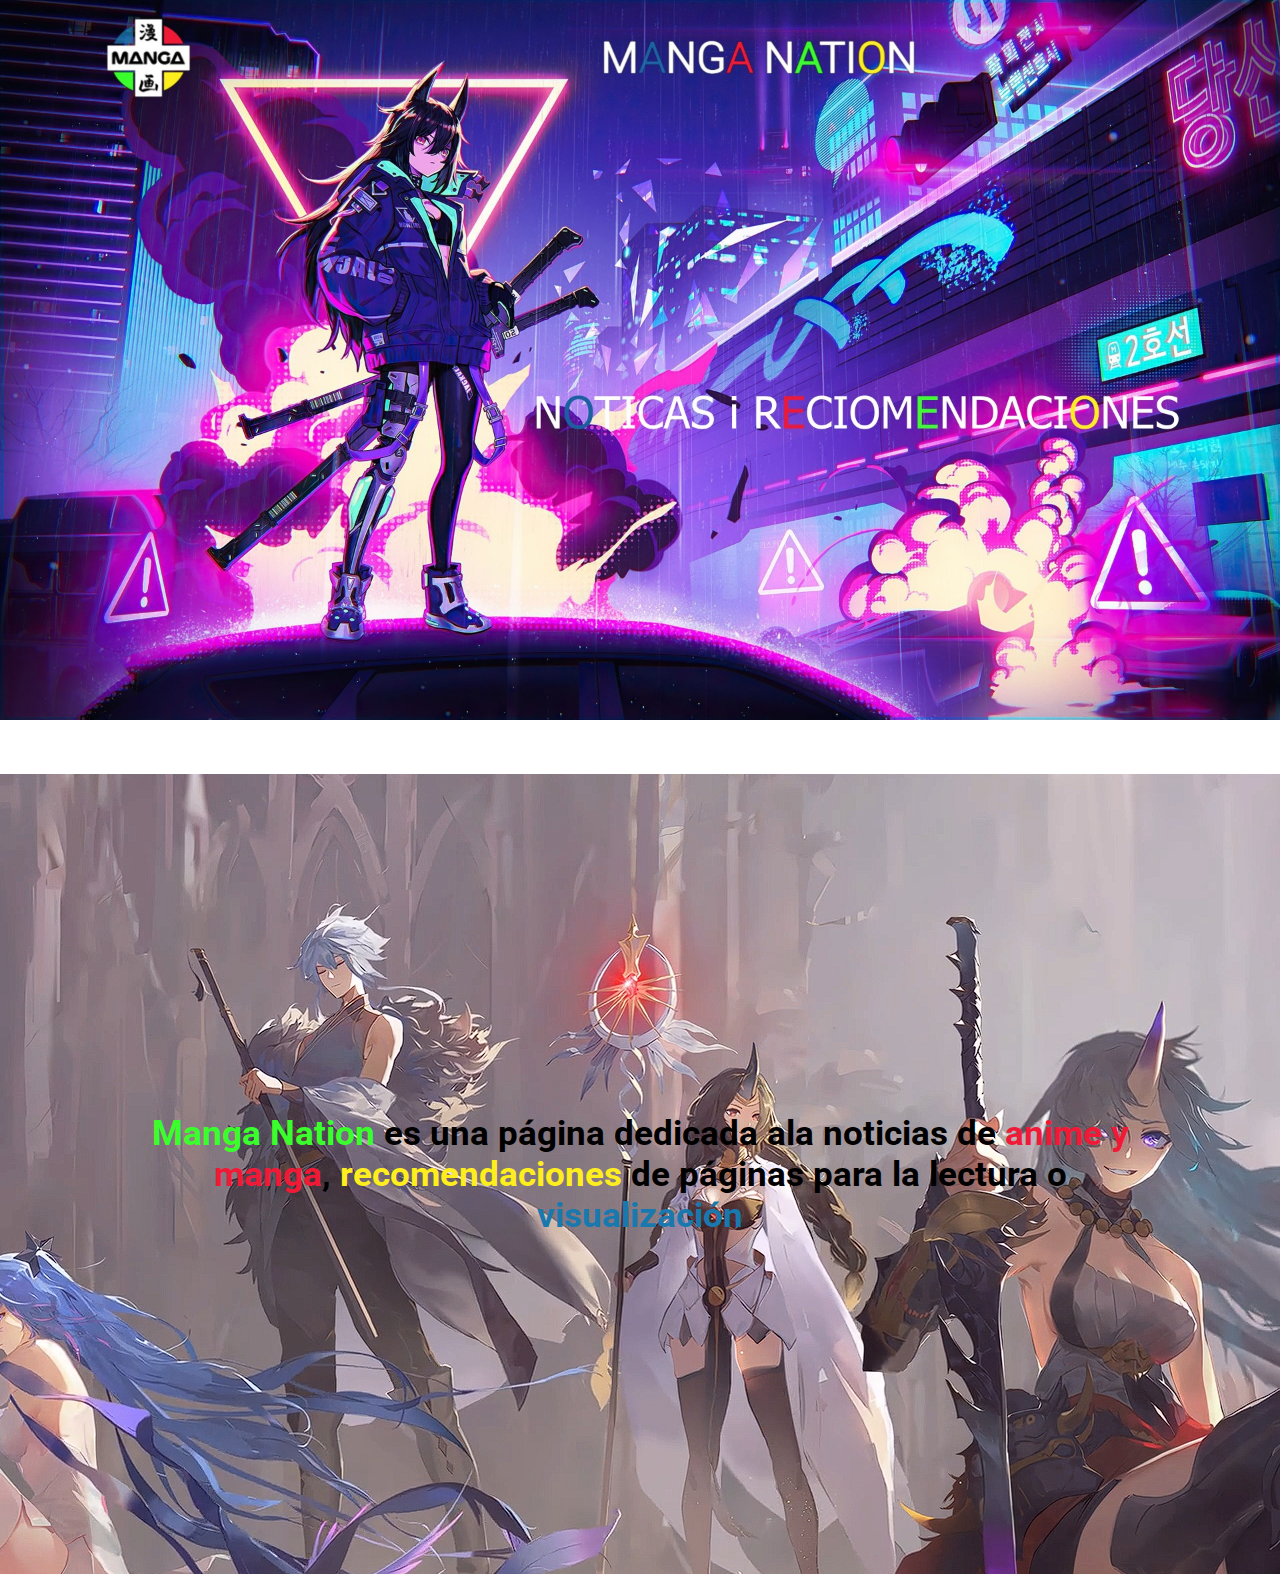
<file: Moduls/M04-LlenguatgeDeMarques/Html_iframes/ifrmas/inicio/inicio.html>
<!DOCTYPE html>
<html lang="es">
<head>
    <meta charset="UTF-8">
    <meta http-equiv="X-UA-Compatible" content="IE=edge">
    <meta name="viewport" content="width=device-width, initial-scale=1.0">
    <title>Inicio</title>
    <link rel="stylesheet" href="inicio.css">
</head>
<body>
    <img src="img/rela.jpg" alt="image-rela">
    <div>
        <h1><span class="s3">Manga Nation</span> es una página dedicada ala noticias de <span class="s2">anime y manga</span>, <span class="s4">recomendaciones</span> de páginas para la lectura o <span class="s1">visualización</span></h1>
    </div>
</body>
</html>
</file>
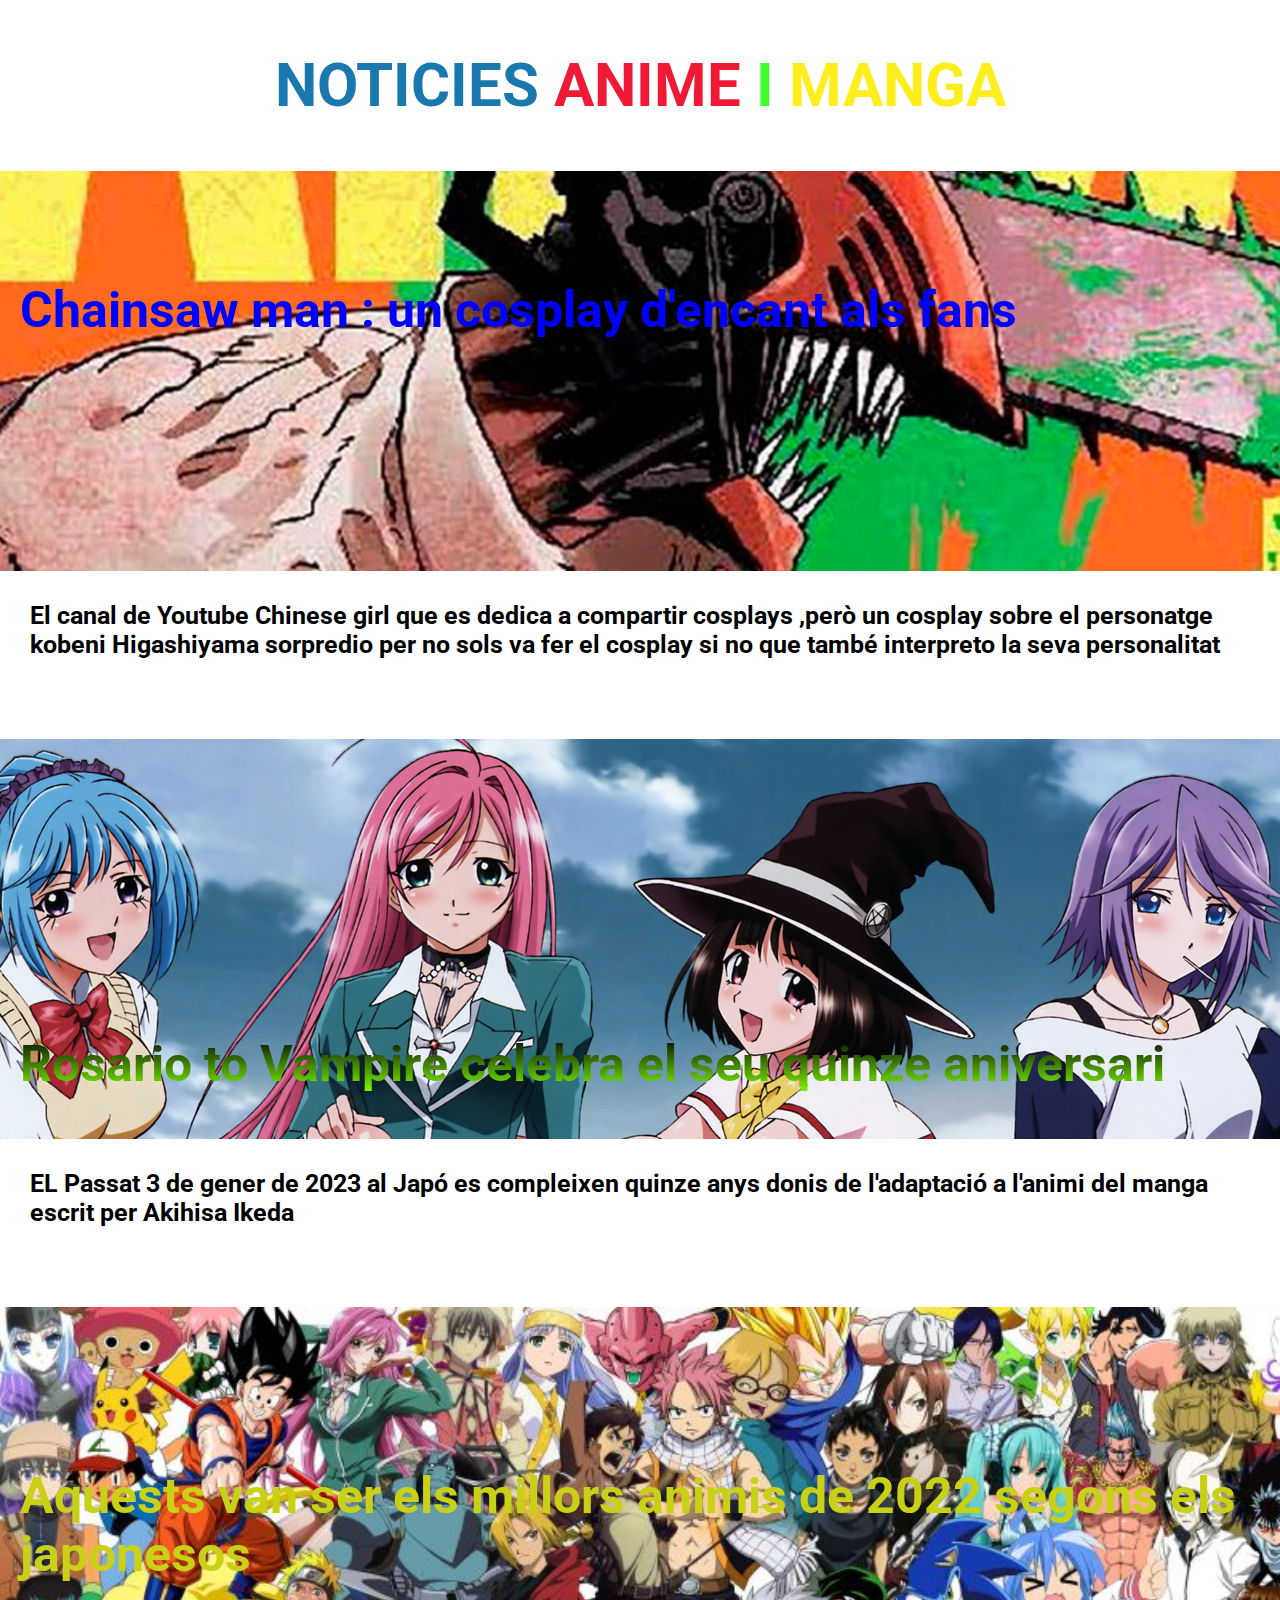
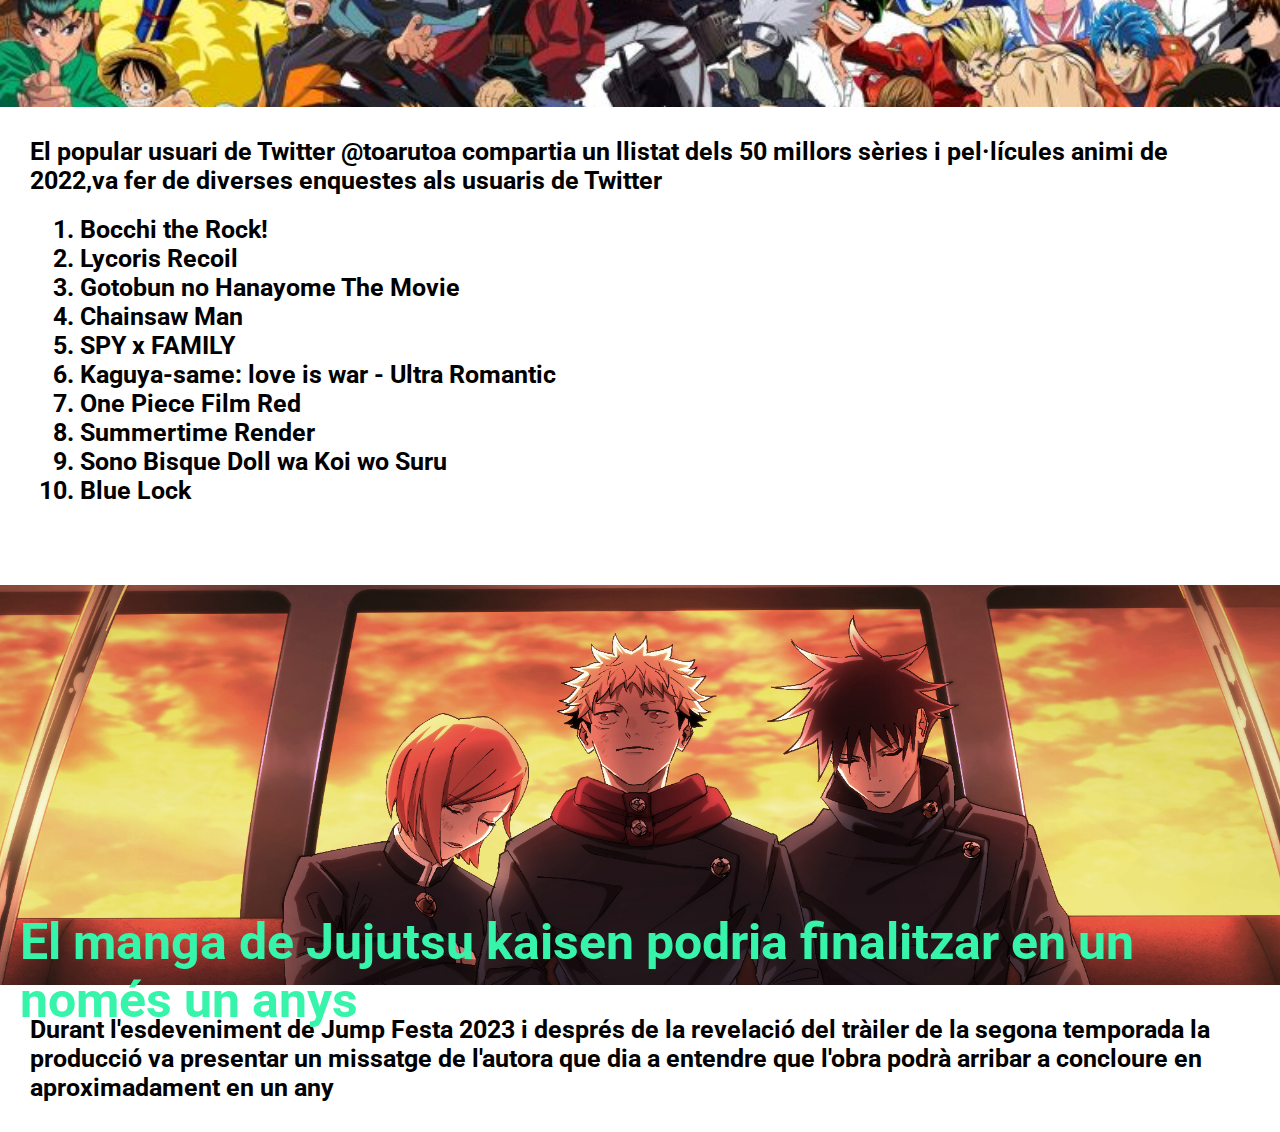
<file: Moduls/M04-LlenguatgeDeMarques/Html_iframes/ifrmas/noti/noti.html>
<!DOCTYPE html>
<html lang="es">
<head>
    <meta charset="UTF-8">
    <meta http-equiv="X-UA-Compatible" content="IE=edge">
    <meta name="viewport" content="width=device-width, initial-scale=1.0">
    <title>Noticias</title>
    <link rel="stylesheet" href="noti.css">
    <link rel="stylesheet" href="../../global_syle.css">
</head>
<body>
    <!-- LES IMATGES ESTAN POSADES DE FONS DELS DIV DE TITOL DE LA NOTICIA -->
    <h1 class="titt"><span class="s1">Noticies</span> <span class="s2">anime</span> <span class="s3">i</span> <span class="s4">manga</span></h1>
    <div class="cont">
        <div class="notcontainer not1">
            <div class="ticont">
                <h1>Chainsaw man : un cosplay d'encant als fans</h1>
            </div>
            <div class="txt">
                <p>El canal de Youtube Chinese girl que es dedica a compartir cosplays ,però un cosplay sobre el personatge kobeni Higashiyama sorpredio per no sols va fer el cosplay si no que també interpreto la seva personalitat</p>            </div>
        </div>
        <div class="notcontainer not2">
            <div class="ticont">
                <h1>Rosario to Vampire celebra el seu quinze aniversari</h1>
            </div>
            <div class="txt">
                <p>EL Passat 3 de gener de 2023 al Japó es compleixen quinze anys donis de l'adaptació a l'animi del manga escrit per Akihisa Ikeda</p>
            </div>           
        </div>
        <div class="notcontainer not3">
            <div class="ticont">
                <h1>Aquests van ser els millors animis de 2022 segons els japonesos</h1>
            </div>
            <div class="txt">
                <p>El popular usuari de Twitter @toarutoa compartia un llistat dels 50 millors sèries i pel·lícules animi de 2022,va fer de diverses enquestes als usuaris de Twitter</p>                <ol>
                    <li>Bocchi the Rock!</li>
                    <li>Lycoris Recoil</li>
                    <li>Gotobun no Hanayome The Movie</li>
                    <li>Chainsaw Man</li>
                    <li>SPY x FAMILY</li>
                    <li>Kaguya-same: love is war - Ultra Romantic</li>
                    <li>One Piece Film Red</li>
                    <li>Summertime Render</li>
                    <li>Sono Bisque Doll wa Koi wo Suru</li>
                    <li>Blue Lock</li>
                </ol>
            </div>
        </div>
        <div class="notcontainer not4">
            <div class="ticont">
                <h1>El manga de Jujutsu kaisen podria finalitzar en un només un anys</h1>
            </div>
            <div class="txt">
                <p>Durant l'esdeveniment de Jump Festa 2023 i després de la revelació del tràiler de la segona temporada la producció va presentar un missatge de l'autora que dia a entendre que l'obra podrà arribar a concloure en aproximadament en un any</p>
            </div>
        </div>
    </div>
</body>
</html>
</file>
<file: Moduls/M04-LlenguatgeDeMarques/Html_iframes/global_syle.css>
﻿@import url('https://fonts.googleapis.com/css2?family=Roboto:wght@300&display=swap');
*{
    margin: 0;
    padding: 0;
    /* border: 1px black solid; */
    color: white;
    font-family: 'Roboto', sans-serif;
    
}
body{
    overflow-x: hidden;
}

header{
    text-align:  center;
    padding: 20px 200px 20px 200px ;
    display: grid;
    grid-template-areas: 'logo tittle';
    grid-template-columns: 3% 97%;
    background-color: black;

}

.logo{
    grid-area: logo;
    width: 100px;
    height: 100px;
    
}
.tittle{
    line-height: 100px;
    grid-area: tittle;
    color: #ffffff;
    margin-left: min(auto, 50px);
    text-transform: uppercase;
    font-size: 50px;
}
.s1{
    color: #1979af;
}
.s2{
    color: #f01a37;
}
.s3{
    color: #3aff2d;
}

.s4{
    color: #ffee1e;
}

hr{
    width: 100%;
}
nav{
    padding: 20px 300px 20px 150px ;
    position: -webkit-sticky;
    position: sticky;
    top: 0;
    background-color: black;
    border-bottom: 2px white solid;
}


nav ul{
    display: flex;
    justify-content:space-between;
    max-width: 100%;
}


nav a{
    text-decoration: none;
    font-weight: 100px;
    font-size: 30px;
}

nav li{
    margin-left: min(200px, 20px);
    list-style: none;
}

.menu_link1:hover{
    color: #1979af;
}
.menu_link2:hover{
    color: #f01a37;
}
.menu_link3:hover{
    color: #3aff2d;
}

.menu_link4:hover{
    color: #ffee1e;
}

main{
    background: #abbaab;  /* fallback for old browsers */
    background: -webkit-linear-gradient(to left, #ffffff, #abbaab);  /* Chrome 10-25, Safari 5.1-6 */
    background: linear-gradient(to left, #ffffff, #abbaab); /* W3C, IE 10+/ Edge, Firefox 16+, Chrome 26+, Opera 12+, Safari 7+ */
    height: max-content;
}

iframe{
    overflow: hidden;
    width: 100%;

}
.inicio{
    height: 255vh;
}

.galery{
    height: 265vh;
    padding: 30px 0 0 0;
}

.enlla{
    height: 137vh;
}

.notici{
    height: 390vh;
}

footer{
    border-top: 2px white solid;
    display: flex;
    justify-content: center;
    align-items: center;
    padding: 20px 0 20px 0;
    background-color: black;
}
</file>
<file: Moduls/M04-LlenguatgeDeMarques/Html_iframes/ifrmas/inicio/inicio.css>
@import url('https://fonts.googleapis.com/css2?family=Roboto:wght@300&display=swap');
*{
    margin: 0px;
    padding: 0px;
    font-family: 'Roboto', sans-serif;
}

img{
    width: 100%;

}
div{
    margin-top: 50px;
    background: url(img/anim.png) center no-repeat;
    width: 100%;
    display: flex;
    justify-content: center;
    align-items: center;
    text-align: center;
    height: 800px;
}

h1{
    width: 80%;
    position: absolute;
    font-weight: bold;
    font-size: 35px;
    
}

.s1{
    color: #1979af;
}
.s2{
    color: #f01a37;
}
.s3{
    color: #3aff2d;
}

.s4{
    color: #ffee1e;
}
</file>
<file: Moduls/M04-LlenguatgeDeMarques/Html_iframes/ifrmas/noti/noti.css>
*{
    margin: 0;
    padding: 0;
}
.titt {
    margin-top: 50px;
    text-align: center;
    text-transform: uppercase;
    font-size: 60px;
}

.notcontainer{
    margin: 50px 0 0 0;
    width: 100vw;
}

.ticont{
    background-color: blueviolet;
    width: 100%;
}

.txt{
    padding: 30px 30px 30px 30px;
}

p{
    font-size: 25px;
    color: black;
    font-weight: bold;
}

ol{
    margin: 20px 0 0 50px;
}

li{
    color: black;
    font-size: 25px;
    font-weight: bold;
}

.ticont > h1{
    font-weight: bold;
    font-size: 50px;
}

.not1 > .ticont > h1 {
    color:  blue;
    position: relative;
    top:110px;
    margin-left: 20px;
}

.not2 > .ticont > h1 {
    background: linear-gradient(black,chartreuse);
    -webkit-background-clip: text;
    -webkit-text-fill-color: transparent;
    color: transparent;  
    position: relative;
    top:74%;
    margin-left: 20px;
}

.not3 > .ticont > h1 {
    color: rgb(200, 209, 21);
    position: relative;
    top: 40%;
    margin-left: 20px;
}
.not4 > .ticont > h1 {
    color: #36F5AA;
    position: relative;
    top:82%;
    margin-left: 20px;
}

.not1 > .ticont{
    height: 400px;
    background: url(img/chain.jpg)  no-repeat;
    background-position: 50% 5%;
}

.not2 > .ticont{
    height: 400px;
    background: url(img/vam.jpg) center no-repeat;
    background-position: 50% 25%;
    
}

.not3 > .ticont{
    height: 400px;
    background: url(img/mejores.jpg)  no-repeat;
    background-size: 1920px 1080px ;
}

.not4 > .ticont{
    height: 400px;
    background: url(img/jujut.jpg)  no-repeat;
    background-position: 50% 35%;
    background-size: 1920px 1080px ;

}
</file>
